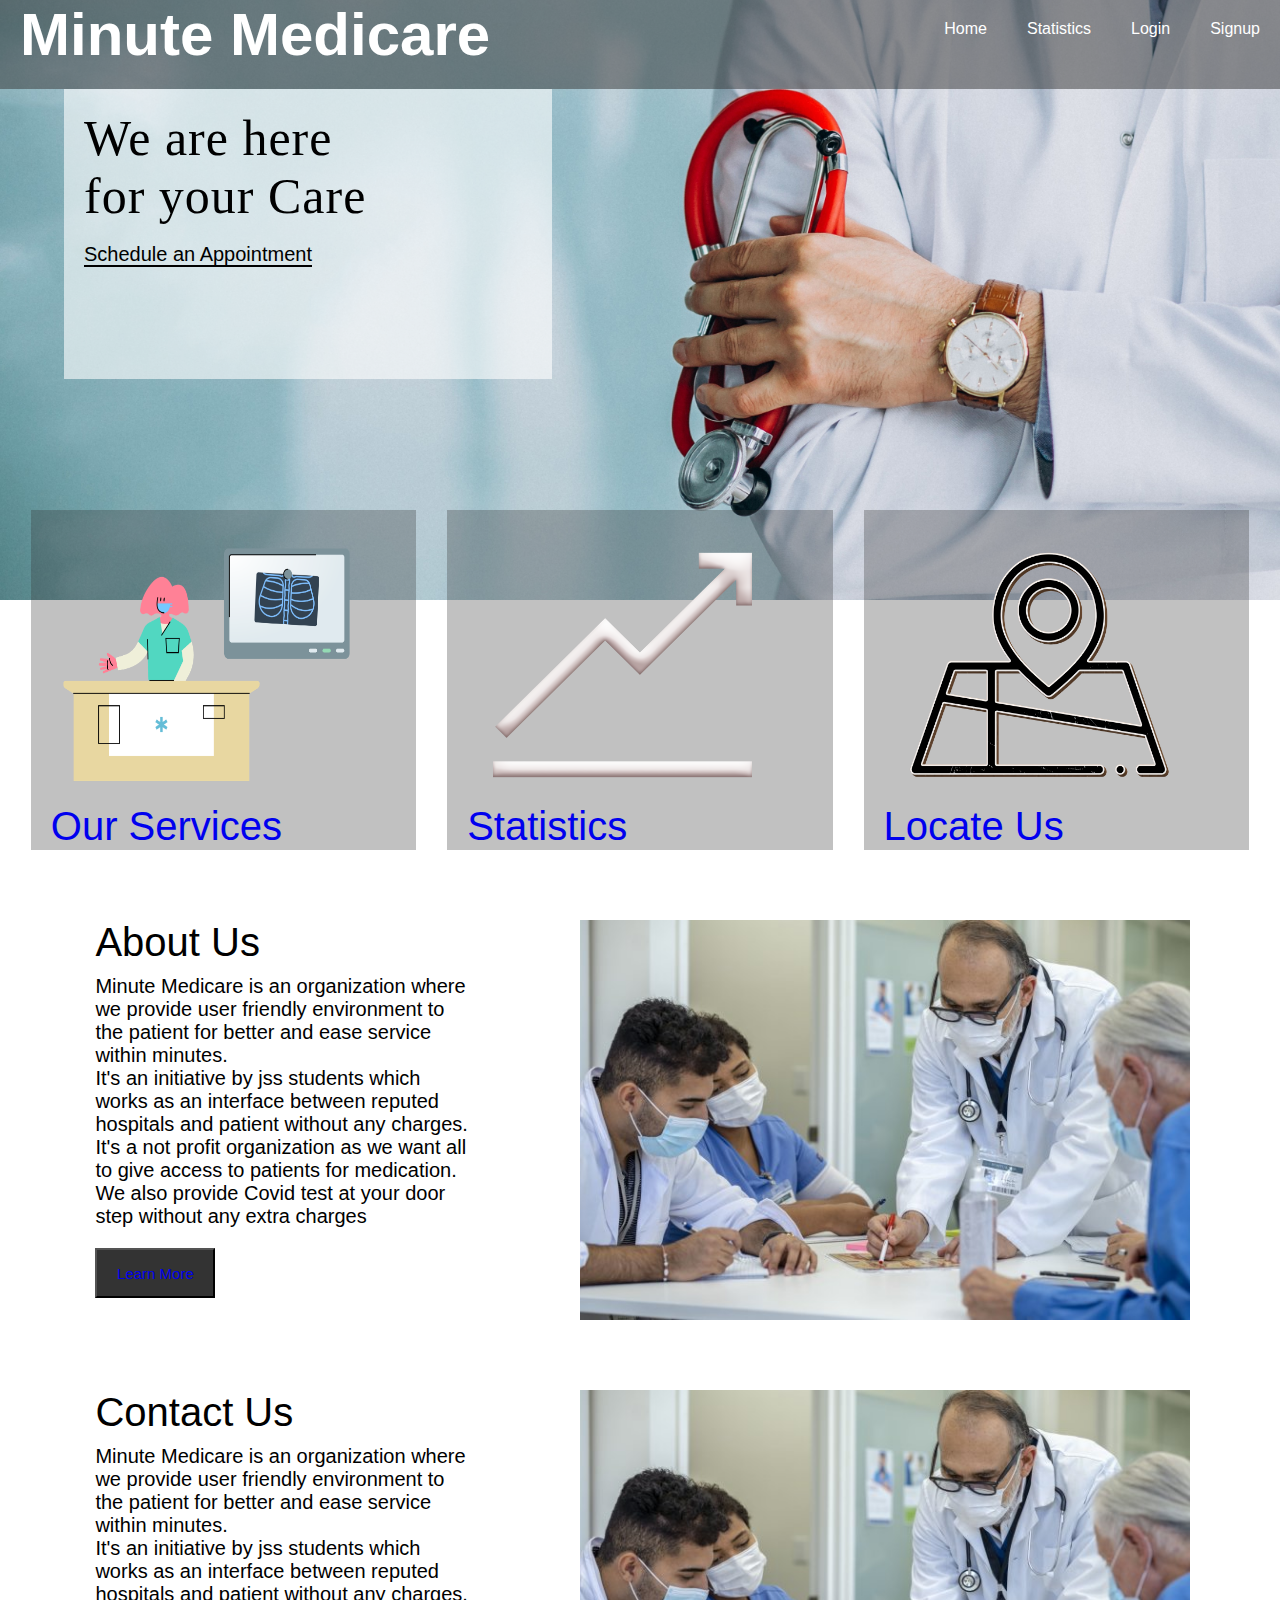
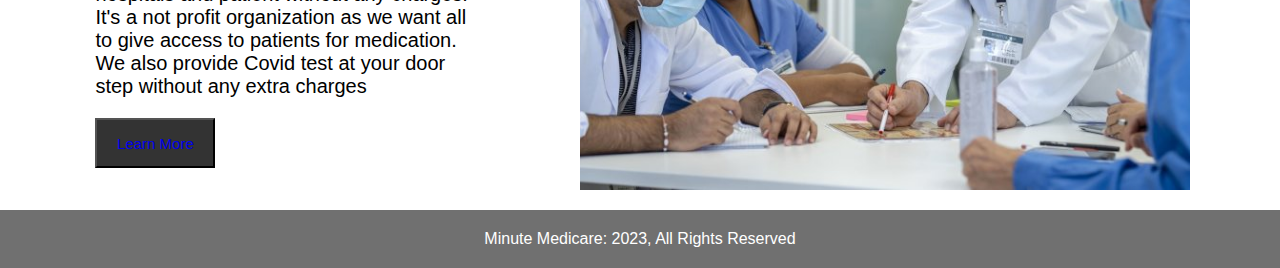
<file: index.html>
<!DOCTYPE html>
<html>
    <head>
        <title></title>
        <link rel="stylesheet" href="index.css"/>
    </head>
    <body>
        <div class="header_theme">
            <nav id="navbar">
                <div class="container">
                    <h1 class="logo"><a href="index.html">Minute Medicare</a></h1>
                    <ul>
                        <li><a class="current" href="index.html">Home</a></li>
                       
                        
                        <li><a href="statistics.html">Statistics</a></li>
                        
                        <li><a href="login.html">Login</a></li>
                        <li><a href="signup.html">Signup</a></li>
                    </ul>
                </div>
            </nav>
            <div class="header_element"><p class="header_element_title">We are here <br/>for your Care</p>
                <br/> <u class="header_element_app" >Schedule an Appointment </u>

            </div>
        </div>


        <!-- html for services -->

        <div class="info">
            <div class="info_ele">
                <img src="images/info/services.png" style="height: 90% ; width: 90%; margin: auto;position:center;"  />
                <p ><a href="services.html" class="random" target="_blank" style="text-decoration-color: none;">Our Services</a></p>
            </div>
            <div class="info_ele">
                <img src="images/info/stats.png" style="height: 90%; width: 90%; margin: auto;"  />
                <p style="font-size: 40px;text-align: left"><a href="statistics.html" class="random"  target="_blank" style="text-decoration-color: none;">Statistics</a></p>
            </div>
            <div class="info_ele">
                <img src="images/info/location.png" style="height: 90% ; width: 90%; margin: auto;"  />
                <p ><a href="location.html"class="random"  target="_blank" style="text-decoration-color: none;">Locate Us</a></p>
            </div>
            <!-- <div class="info_ele">
                <img src="images/info/application.png" style="height: 250px ; width: 90%; margin: auto;"  />
                <p>Our Services</p>
            </div> -->
        </div>

        <!-- html for info ends  -->

        <!-- html for about -->

        <div class="about">
            <div class="about_des">
                <h1 style="text-align:left; font-weight: normal;margin-bottom: 10px; font-size: 40px;">About Us</h1>
                <span style="font-size:20px">
                    Minute Medicare is an organization where we provide user friendly environment to the patient for better and ease service within minutes. <br/> 
                    It's an initiative by jss students which works as an interface between reputed hospitals and patient without any charges. <br/>
                    It's a not profit organization as we want all to give access to patients for medication.
                    <br/>
                    We also provide Covid test at your door step without any extra charges 
            </span>
            <br/>
            <button class="about_btn"><a href="#" target="_blank" style="text-decoration-color: rgba(51,51,51,1);">Learn More</a></button>
            </div>
            <div class="about_image"></div>
        </div>







        <!-- html for about ends -->


        <!-- html for contact us -->

        <div class="about">
            <div class="about_des">
                <h1 style="text-align:left; font-weight: normal;margin-bottom: 10px; font-size: 40px;">Contact Us</h1>
                <span style="font-size:20px">
                    Minute Medicare is an organization where we provide user friendly environment to the patient for better and ease service within minutes. <br/> 
                    It's an initiative by jss students which works as an interface between reputed hospitals and patient without any charges. <br/>
                    It's a not profit organization as we want all to give access to patients for medication.
                    <br/>
                    We also provide Covid test at your door step without any extra charges 
            </span>
            <br/>
            <button class="about_btn"><a href="contact.html" target="_blank" style="text-decoration-color: rgba(51,51,51,1);">Learn More</a></button>
            </div>
            <div class="about_image"></div>
        </div>

       

        <footer id="main-footer">
            <p>Minute Medicare: 2023, All Rights Reserved</p>
        </footer>

    </body>
</html>
</file>
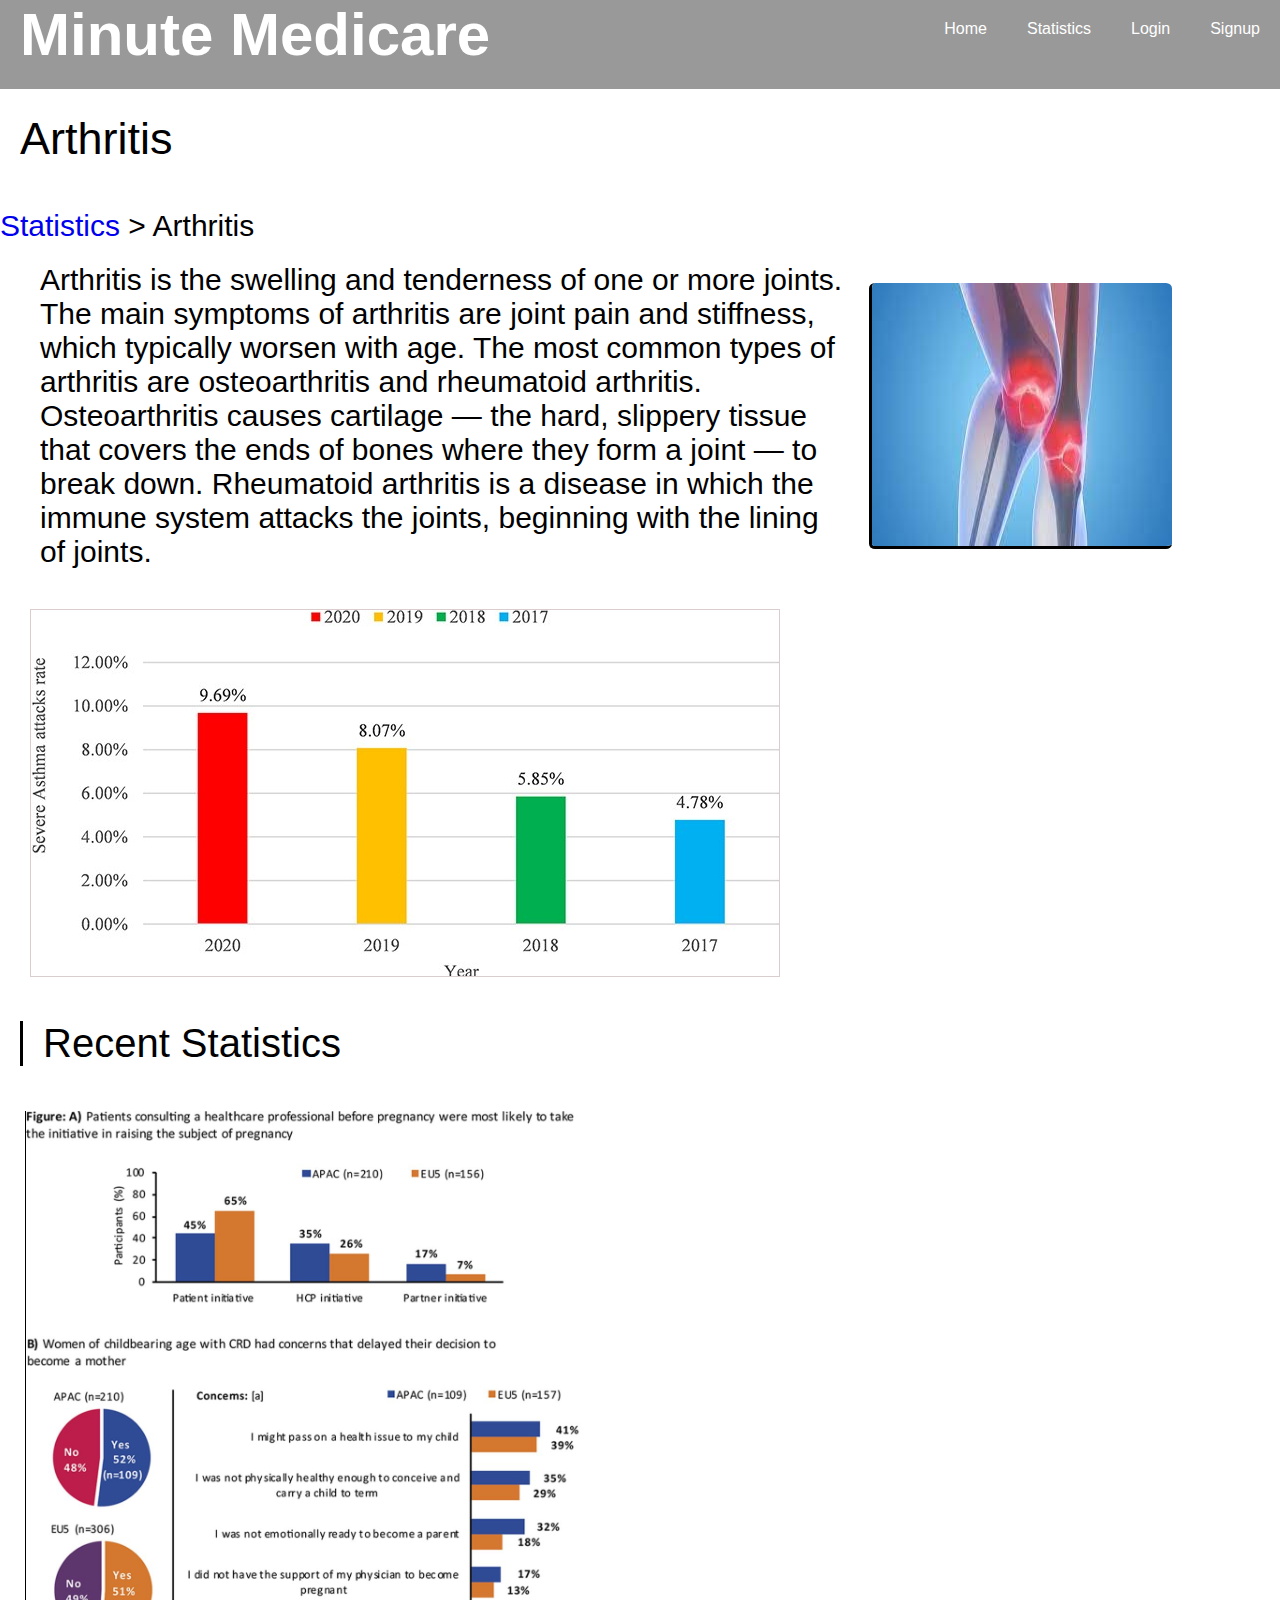
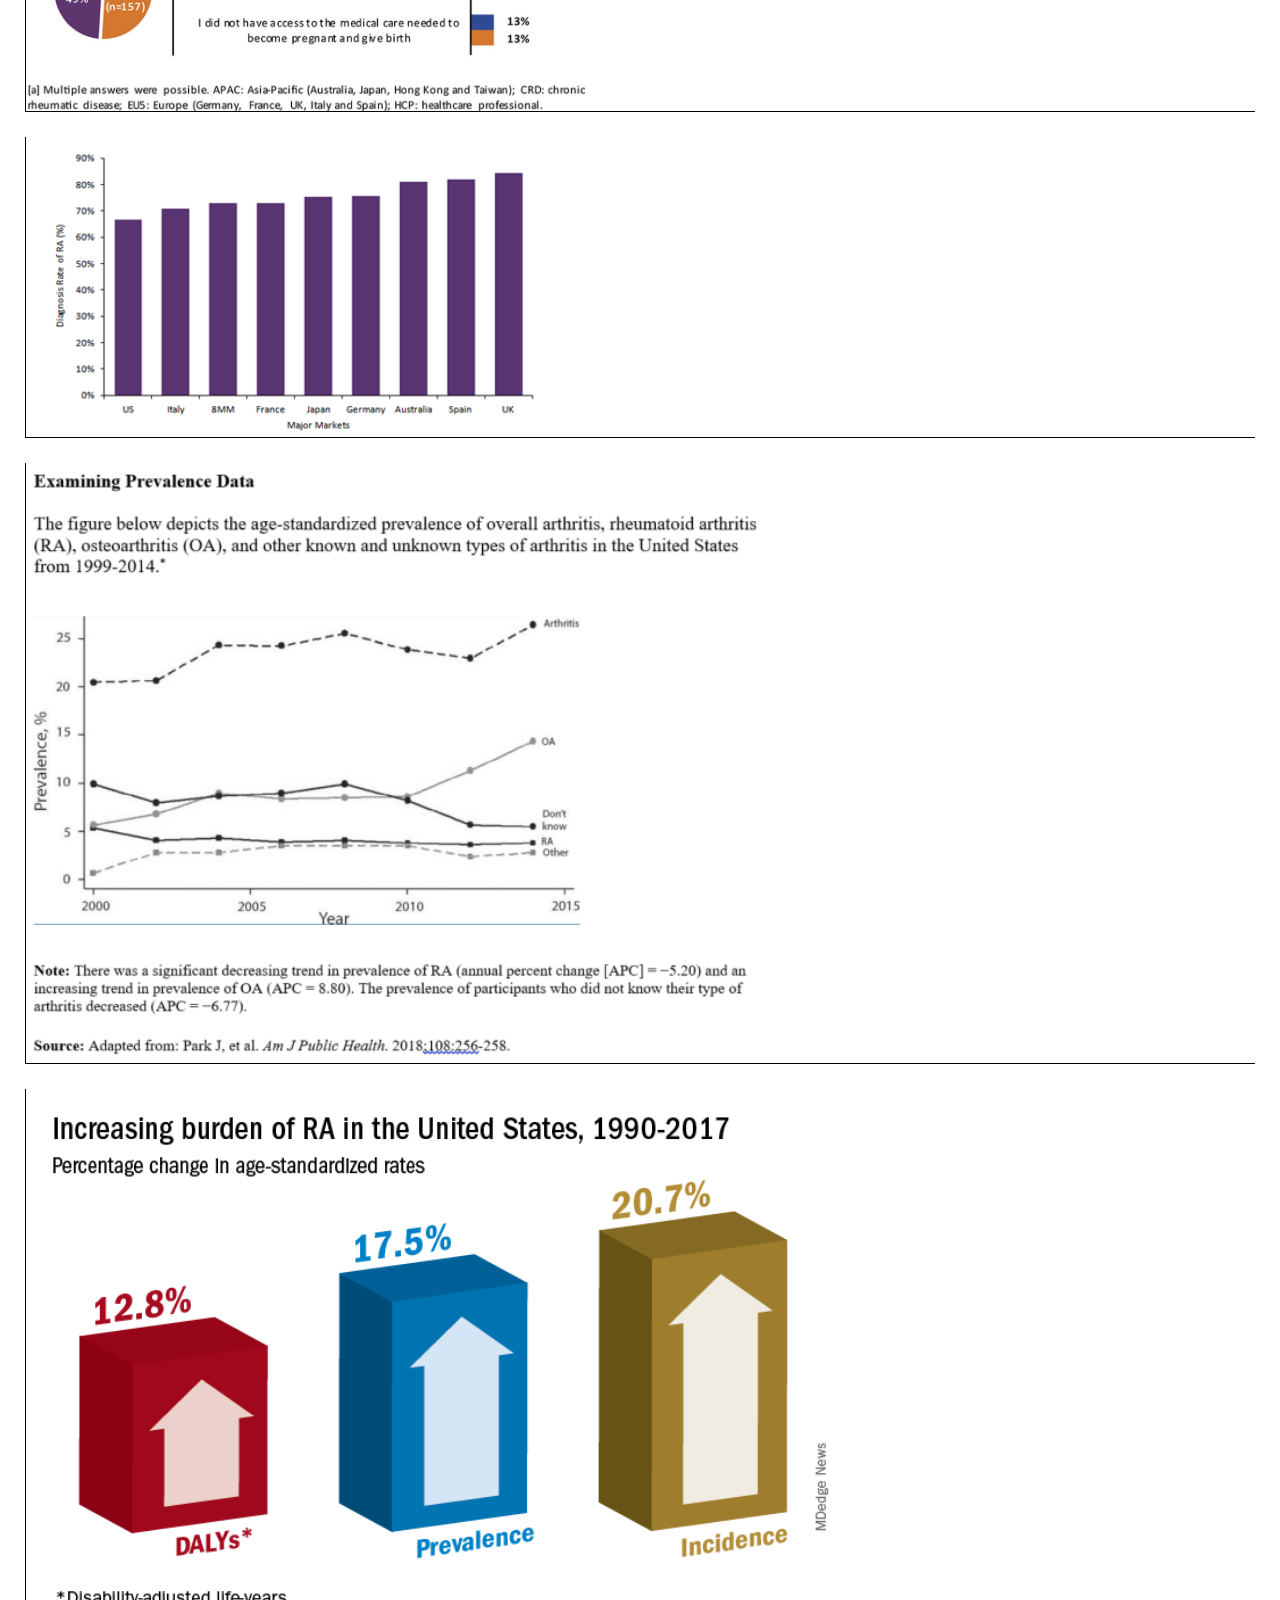
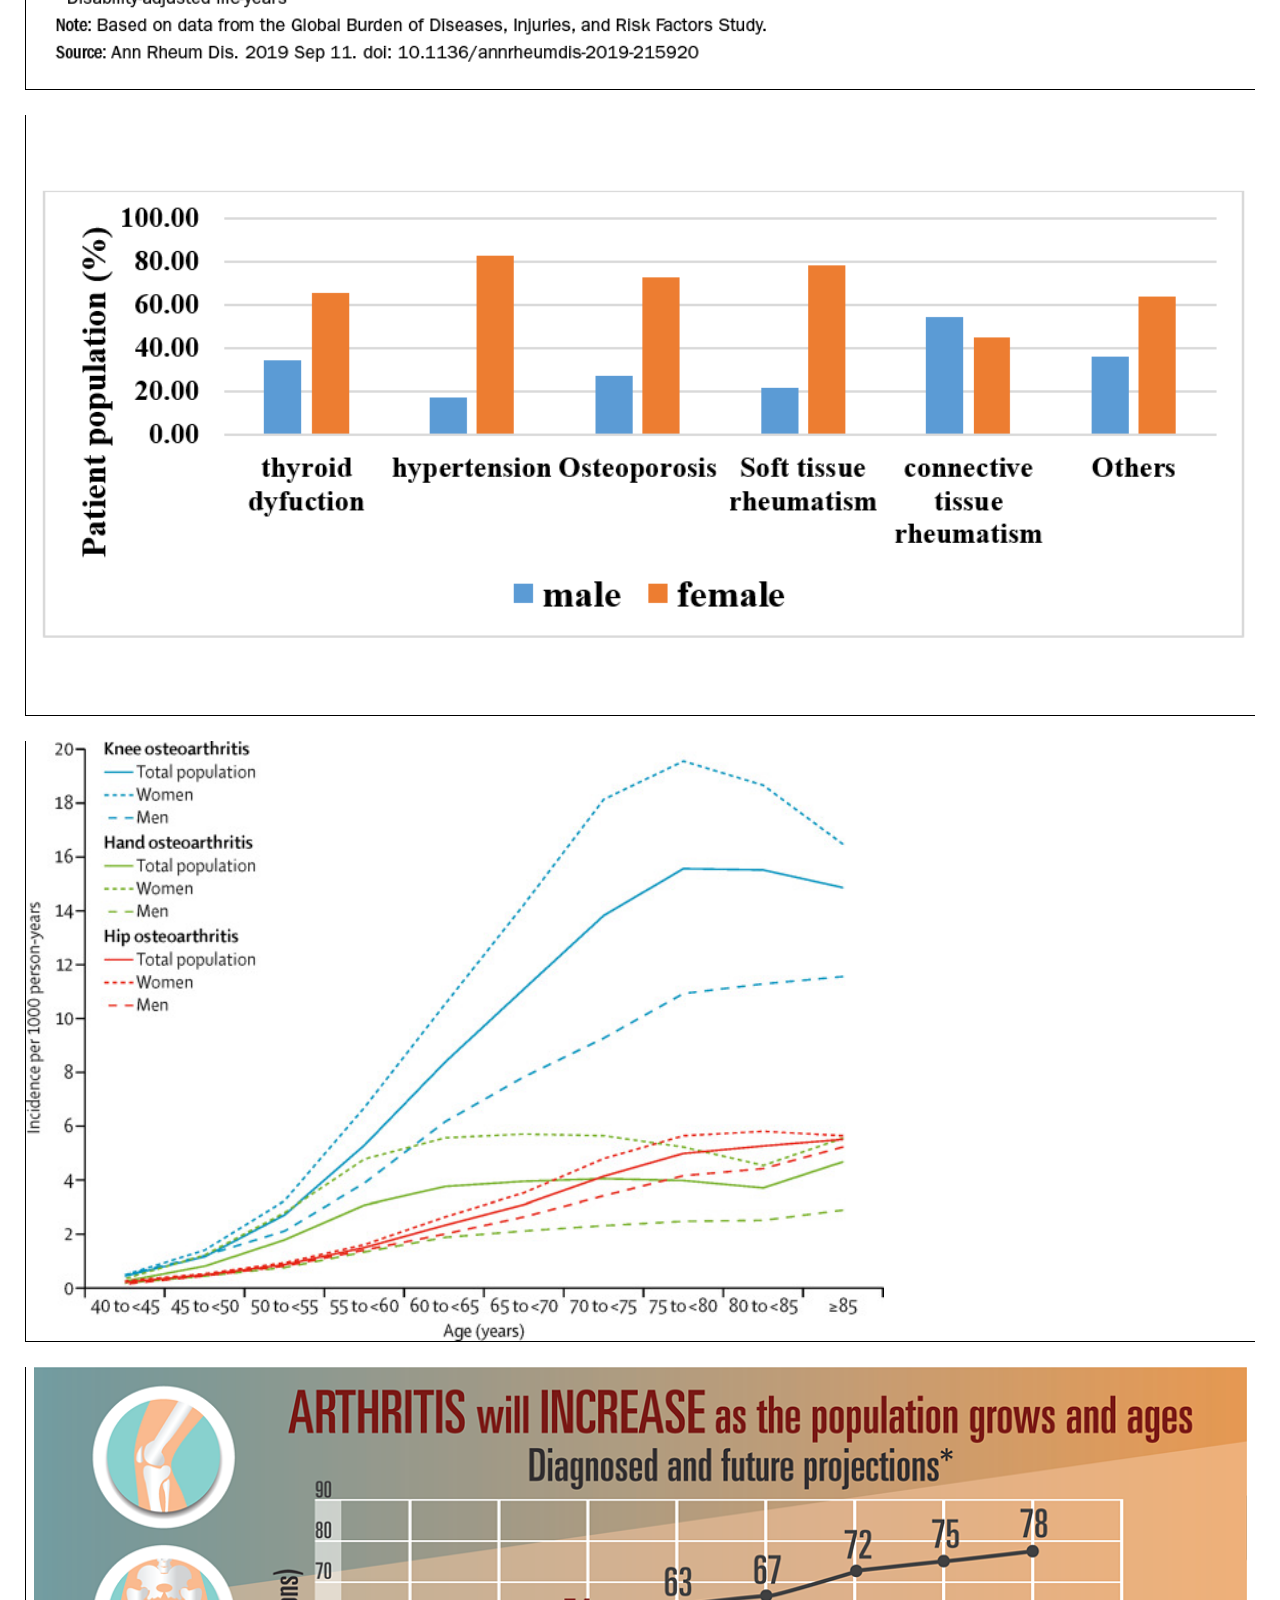
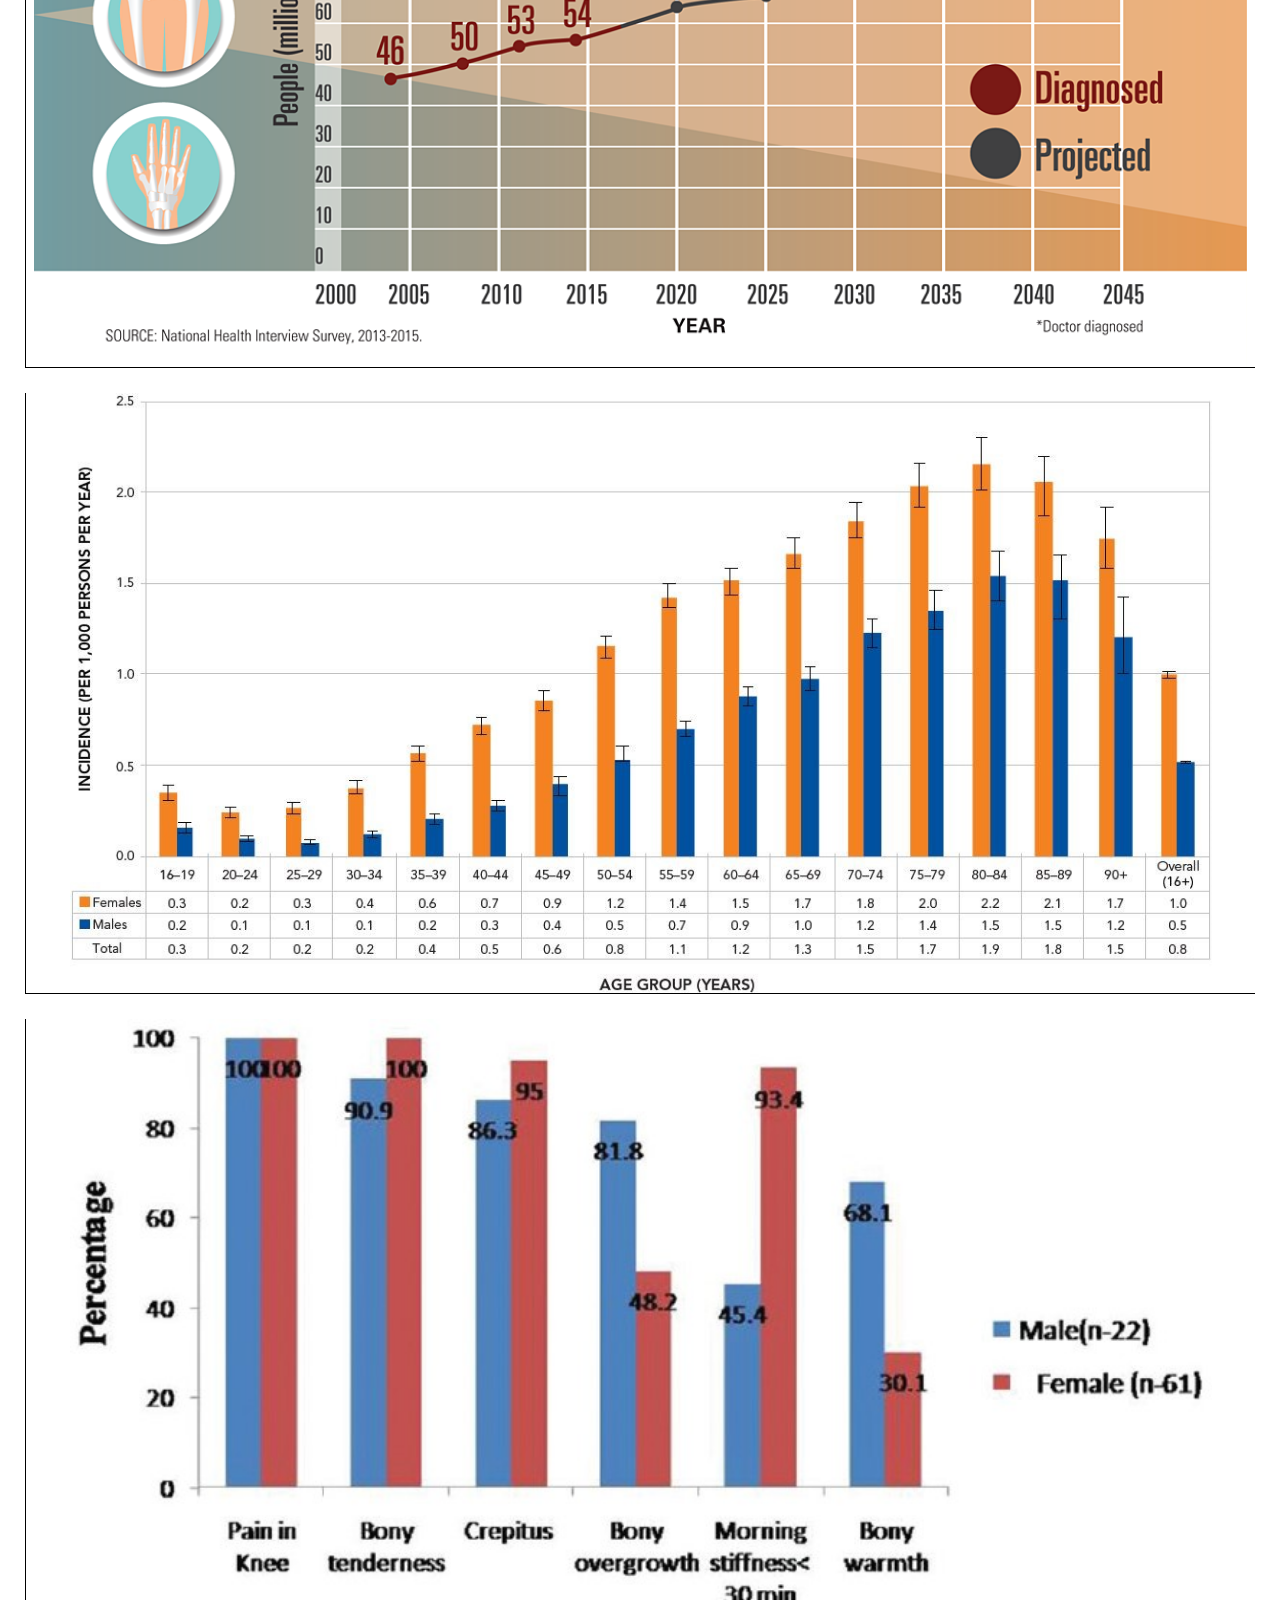
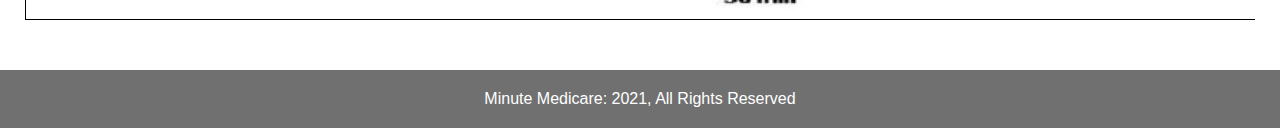
<file: Arthritis.html>
<!DOCTYPE html>
<html>
    <head>
        <title>Arthritis</title>
        <link rel="stylesheet" href="Arthritis.css"/>
        <link rel="stylesheet" href="header_footer.css"/>
    </head>
    <body>
        <!-- html for header -->
        <nav id="navbar">
            <div class="container">
                <h1 class="logo"><a href="index.html">Minute Medicare</a></h1>
                <ul>
                    <li><a class="current" href="index.html">Home</a></li>
                   
                   
                    <li><a href="statistics.html">Statistics</a></li>
                    
                    <li><a href="login.html">Login</a></li>
                    <li><a href="signup.html">Signup</a></li>
                </ul>
            </div>
        </nav>
        <!-- html for header ends -->
        <div class="Arthritis_heading">Arthritis</div>
        <div style=" font-size:30px;"><a href="statistics.html" target="_blank" style="text-decoration: none; text-decoration-color: black;">Statistics</a> > <a>Arthritis</a></div>
        <div class="Arthritis_about">Arthritis is the swelling and tenderness of one or more joints. The main symptoms of arthritis are joint pain and stiffness, which typically worsen with age. The most common types of arthritis are osteoarthritis and rheumatoid arthritis.    Osteoarthritis causes cartilage — the hard, slippery tissue that covers the ends of bones where they form a joint — to break down. Rheumatoid arthritis is a disease in which the immune system attacks the joints, beginning with the lining of joints.
        <img  src="images/Arthritis_1..jpg" style="border: 3px solid; border-radius:2%; border-top: 0px; border-right: 0px;margin: 20px; "/>
        </div>
        <div class="facts">
            <img class="Arthritis_Fast_facts" src="images/arthritis/nine.jpg" alt="loading" style="border:1px solid  ; border-color: rgb(218, 205, 205);">
        </div>
        <div class="recent_stats">
        <h1 style="font-weight: normal; color: black; font-size:40px; border-left: 3px solid; margin-bottom:20px; padding-left:20px;">Recent Statistics</h1>
        </div>
        <div class="stats six"></div> 
        
        <div class="stats two"></div>
        <div class="stats ten"></div>
        
        <div class="stats three"></div>
        <div class="stats four"></div>
        <div class="stats five"></div>
        <div class="stats one"></div>
        <div class="stats seven"></div>
        <div class="stats eight"></div>
        
        <footer id="main-footer">
            <p>Minute Medicare: 2021, All Rights Reserved</p>
        </footer>
    </body>

</html>
</file>
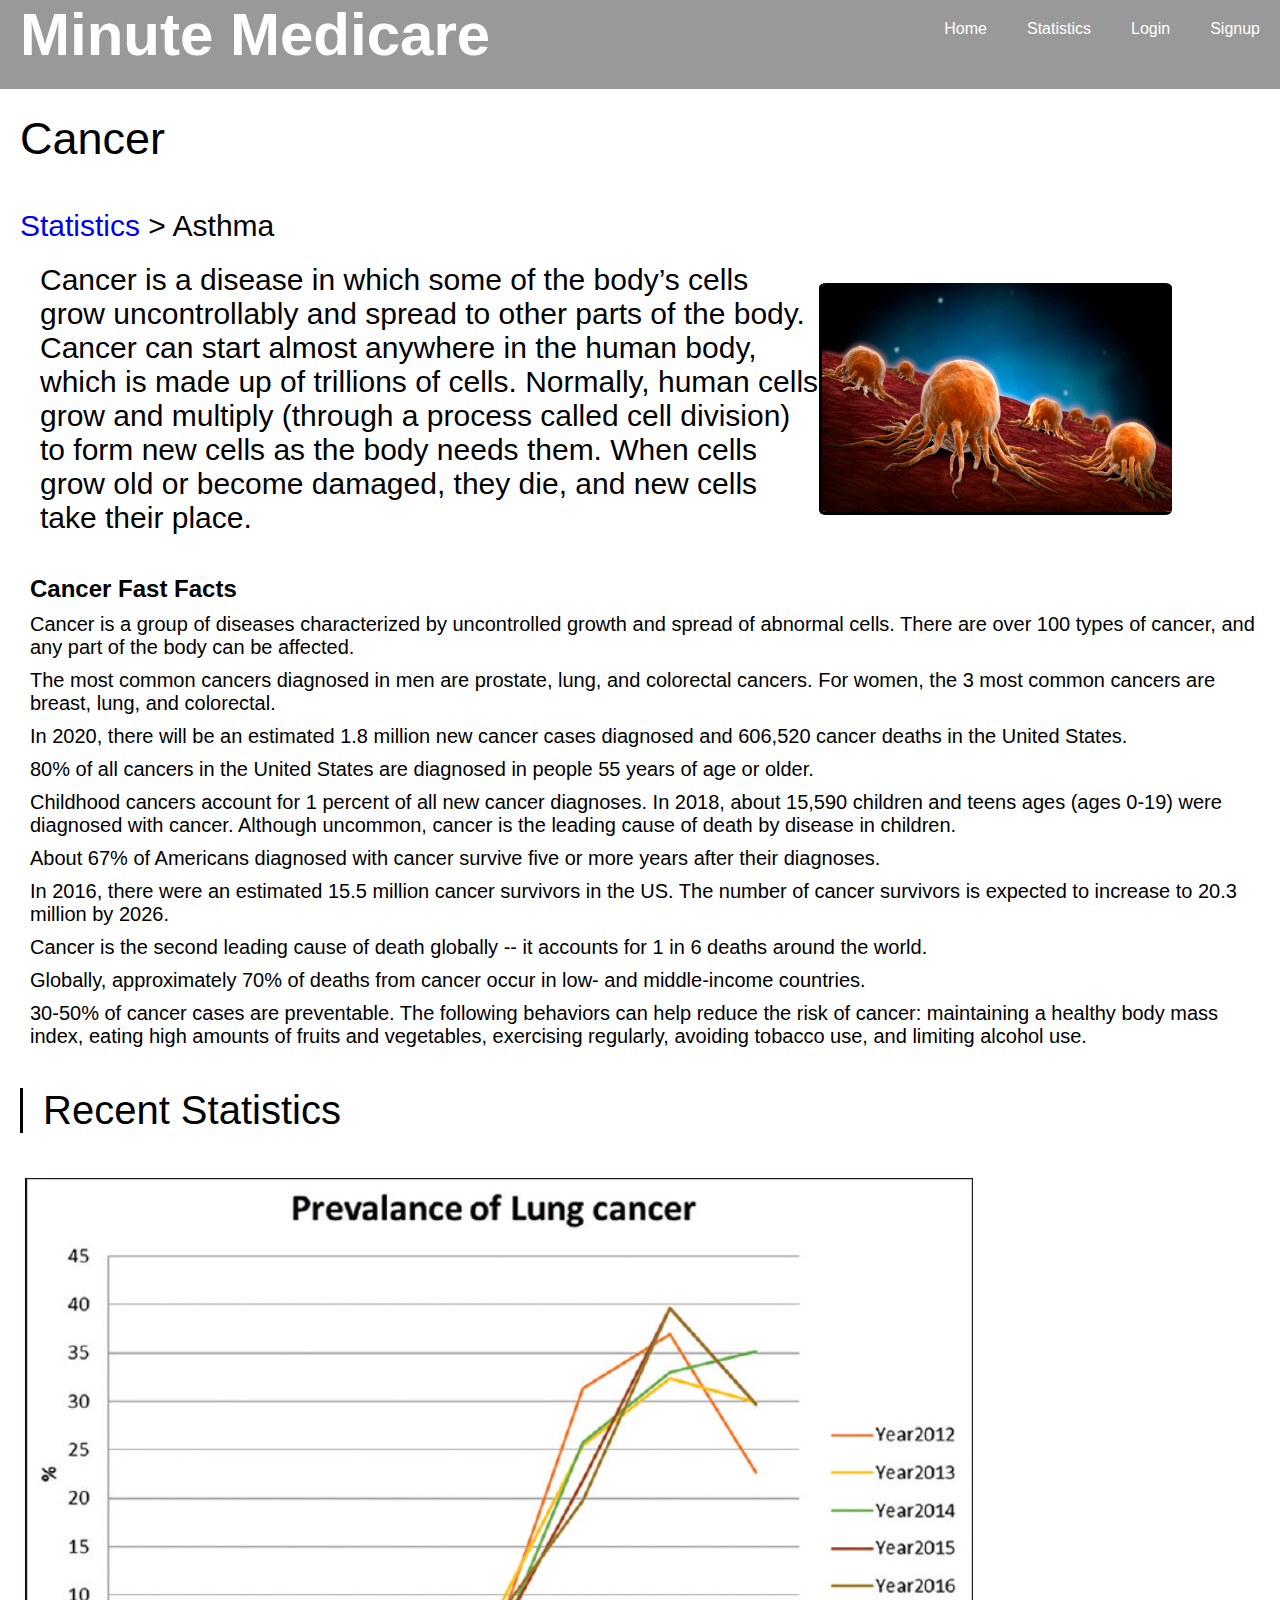
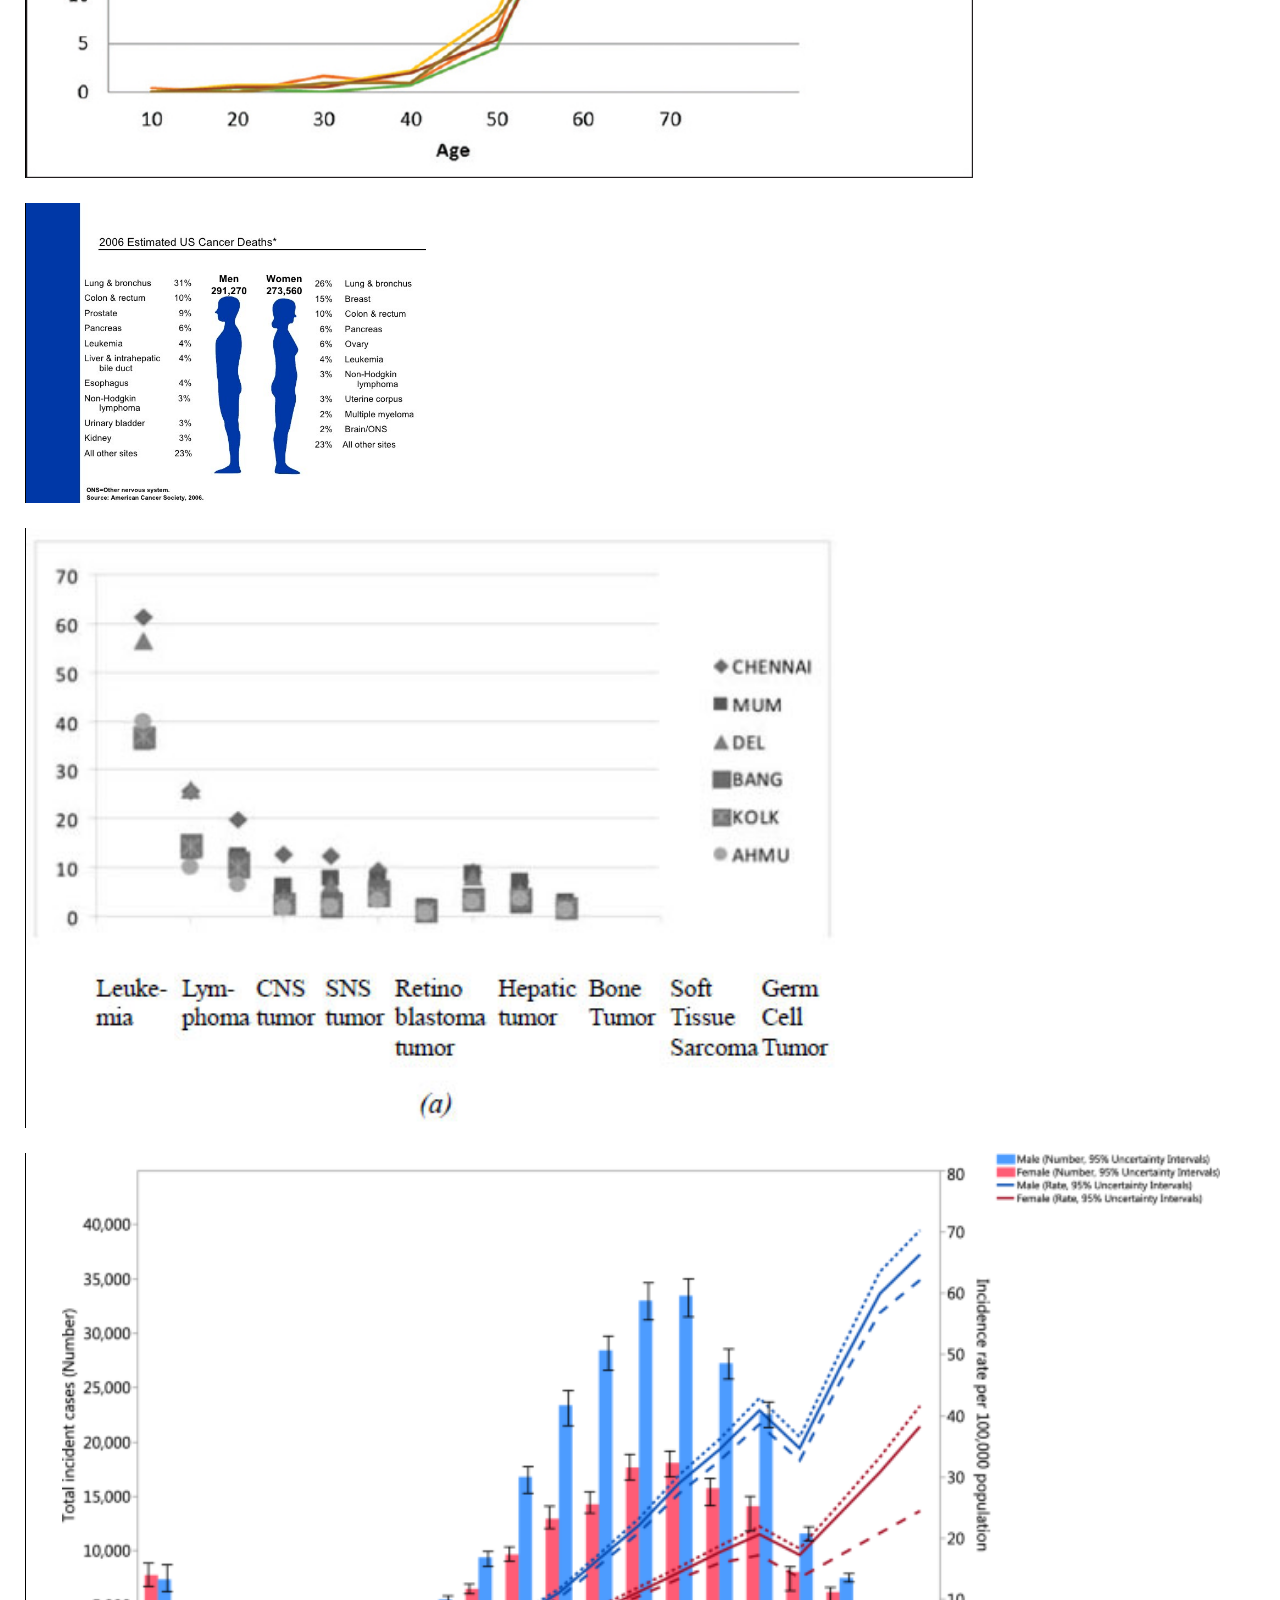
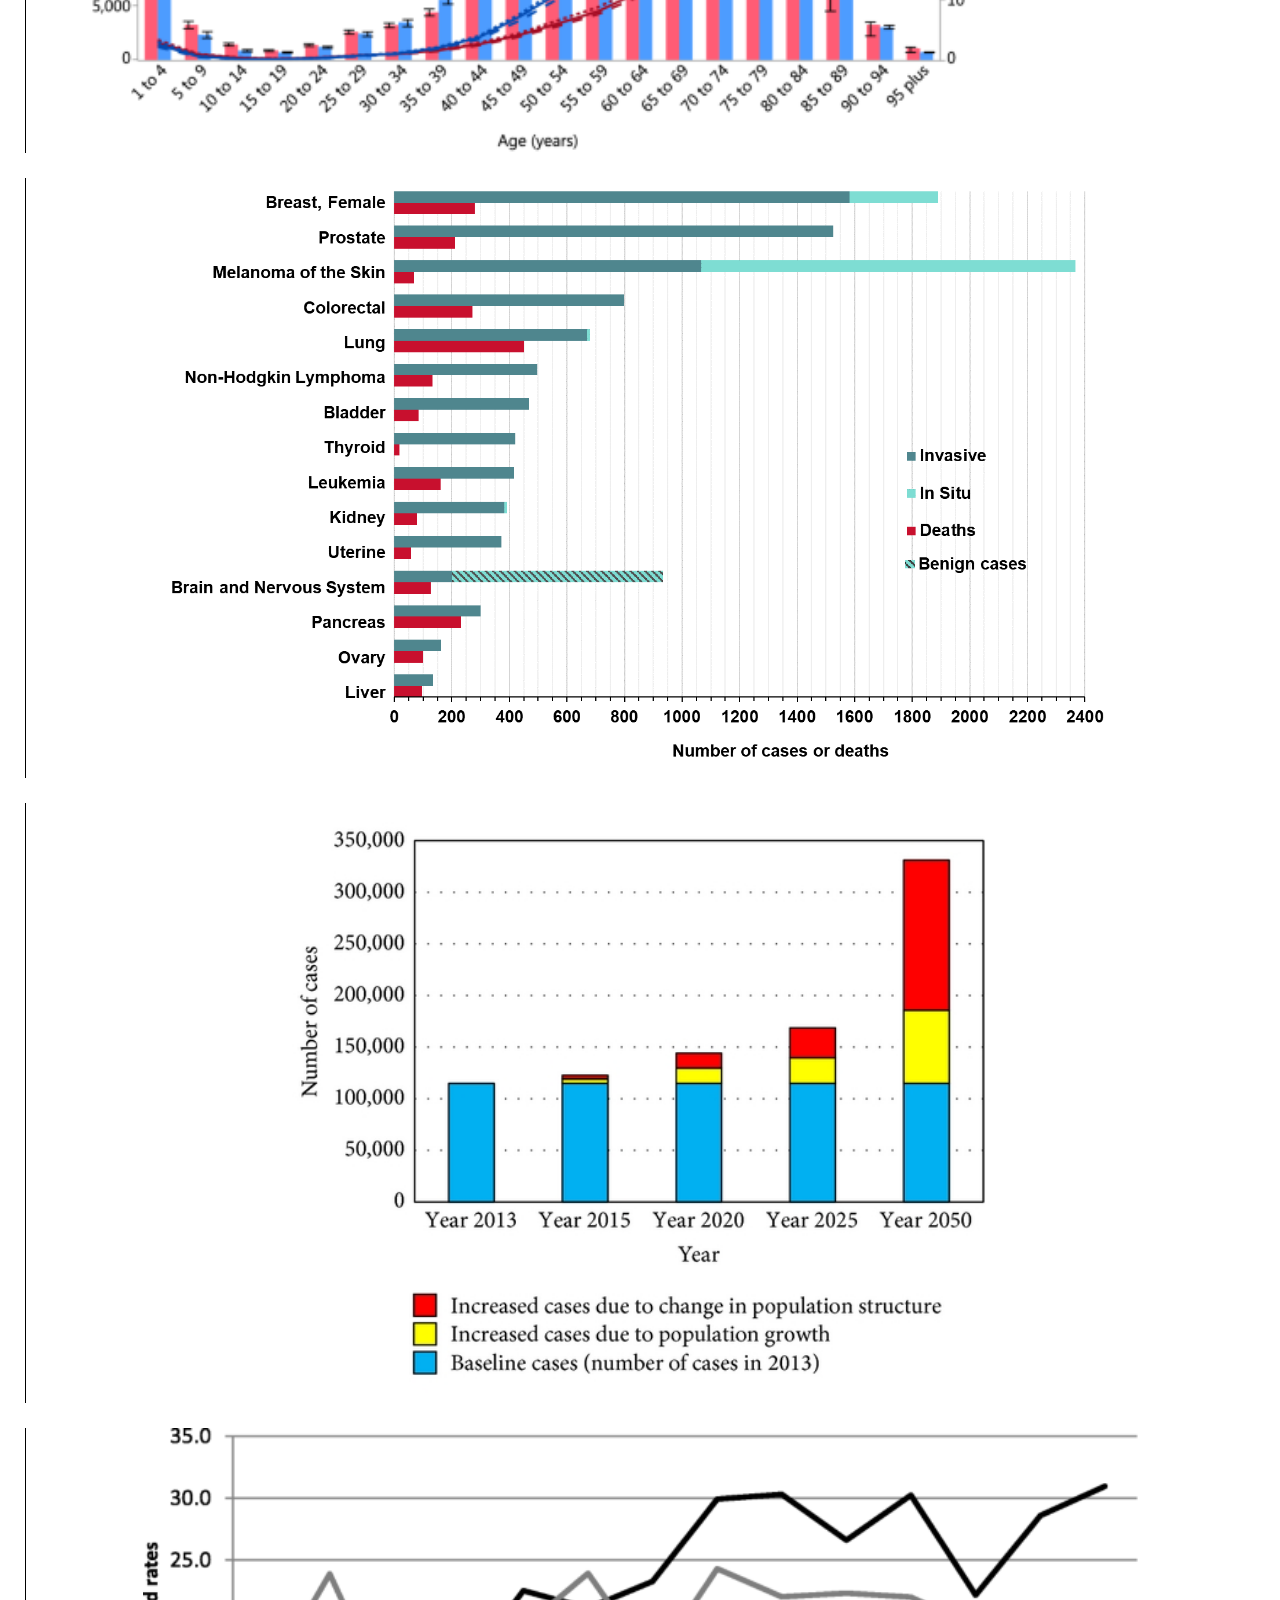
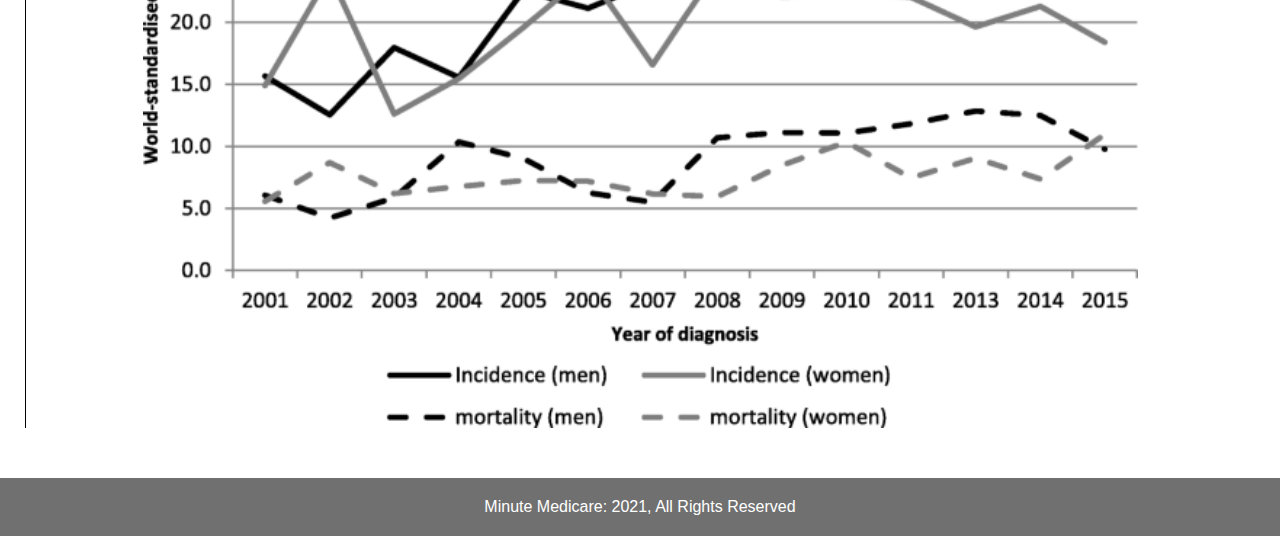
<file: cancer.html>
<!DOCTYPE html>
<html>
    <head>
        <title>Cancer</title>
        <link rel="stylesheet" href="cancer.css"/>
        <link rel="stylesheet" href="header_footer.css"/>
        <link rel="icon" href="./images/cancer_TEMPLATE.png"/>
    </head>
    <body>
        <!-- html for header -->
        <nav id="navbar">
            <div class="container">
                <h1 class="logo"><a href="index.html">Minute Medicare</a></h1>
                <ul>
                    <li><a class="current" href="index.html">Home</a></li>
                    
                    
                    <li><a href="statistics.html">Statistics</a></li>
                    
                    <li><a href="login.html">Login</a></li>
                    <li><a href="signup.html">Signup</a></li>
                </ul>
            </div>
        </nav>
        <!-- html for header ends -->
        <div class="Arthritis_heading">Cancer</div>
        <div style=" font-size:30px;"><a href="statistics.html" target="_blank" style="text-decoration: none; text-decoration-color: black; margin-left:20px">Statistics</a> > <a>Asthma</a></div>
        <div class="Arthritis_about">Cancer is a disease in which some of the body’s cells grow uncontrollably and spread to other parts of the body. 

            Cancer can start almost anywhere in the human body, which is made up of trillions of cells. Normally, human cells grow and multiply (through a process called cell division) to form new cells as the body needs them. When cells grow old or become damaged, they die, and new cells take their place.
            <img  src="images/cancer/cancer.jpg" style="border: 3px solid; border-radius:2%; border-top: 0px; border-right: 0px;margin:20px;margin-left: 0px; width: 350px;"/>
        </div>
        <div class="facts">
            <h2 style="font-weight:bold; margin-bottom: 10px;">Cancer Fast Facts</h2>
            <ol style="list-style-type:solid;font-size:20px">
                <li class="list_item">Cancer is a group of diseases characterized by uncontrolled growth and spread of abnormal cells. There are over 100 types of cancer, and any part of the body can be affected.</li>
                <li class="list_item">The most common cancers diagnosed in men are prostate, lung, and colorectal cancers. For women, the 3 most common cancers are breast, lung, and colorectal.</li>
                <li class="list_item">In 2020, there will be an estimated 1.8 million new cancer cases diagnosed and 606,520 cancer deaths in the United States.</li>
                <li class="list_item">80% of all cancers in the United States are diagnosed in people 55 years of age or older.</li>
                <li class="list_item">Childhood cancers account for 1 percent of all new cancer diagnoses. In 2018, about 15,590 children and teens ages (ages 0-19) were diagnosed with cancer. Although uncommon, cancer is the leading cause of death by disease in children.</li>
                <li class="list_item">About 67% of Americans diagnosed with cancer survive five or more years after their diagnoses.</li>
                <li class="list_item">In 2016, there were an estimated 15.5 million cancer survivors in the US. The number of cancer survivors is expected to increase to 20.3 million by 2026.</li>
                <li class="list_item">Cancer is the second leading cause of death globally -- it accounts for 1 in 6 deaths around the world.</li>
                <li class="list_item">Globally, approximately 70% of deaths from cancer occur in low- and middle-income countries.</li>
                <li class="list_item">30-50% of cancer cases are preventable. The following behaviors can help reduce the risk of cancer: maintaining a healthy body mass index, eating high amounts of fruits and vegetables, exercising regularly, avoiding tobacco use, and limiting alcohol use.</li>

            </ol>
            <!-- <img class="Arthritis_Fast_facts" src="images/asthma/asthma.jpg" alt="loading" style="border:1px solid  ; border-color: rgb(218, 205, 205);"> -->
        </div>
        <div class="recent_stats">
        <h1 style="font-weight: normal; color: black; font-size:40px; border-left: 3px solid; margin-bottom:20px; padding-left:20px;">Recent Statistics</h1>
        </div>
        <div class="stats six"></div> 
        
        <div class="stats two"></div>
        <div class="stats ten"></div>
        
        <!-- <div class="stats three"></div> -->
        <div class="stats four"></div>
        <!-- <div class="stats five"></div> -->
        <div class="stats one"></div>
        <div class="stats seven"></div>
        <div class="stats eight"></div>

        <footer id="main-footer">
            <p>Minute Medicare: 2021, All Rights Reserved</p>
        </footer>
     
    </body>

</html>
</file>
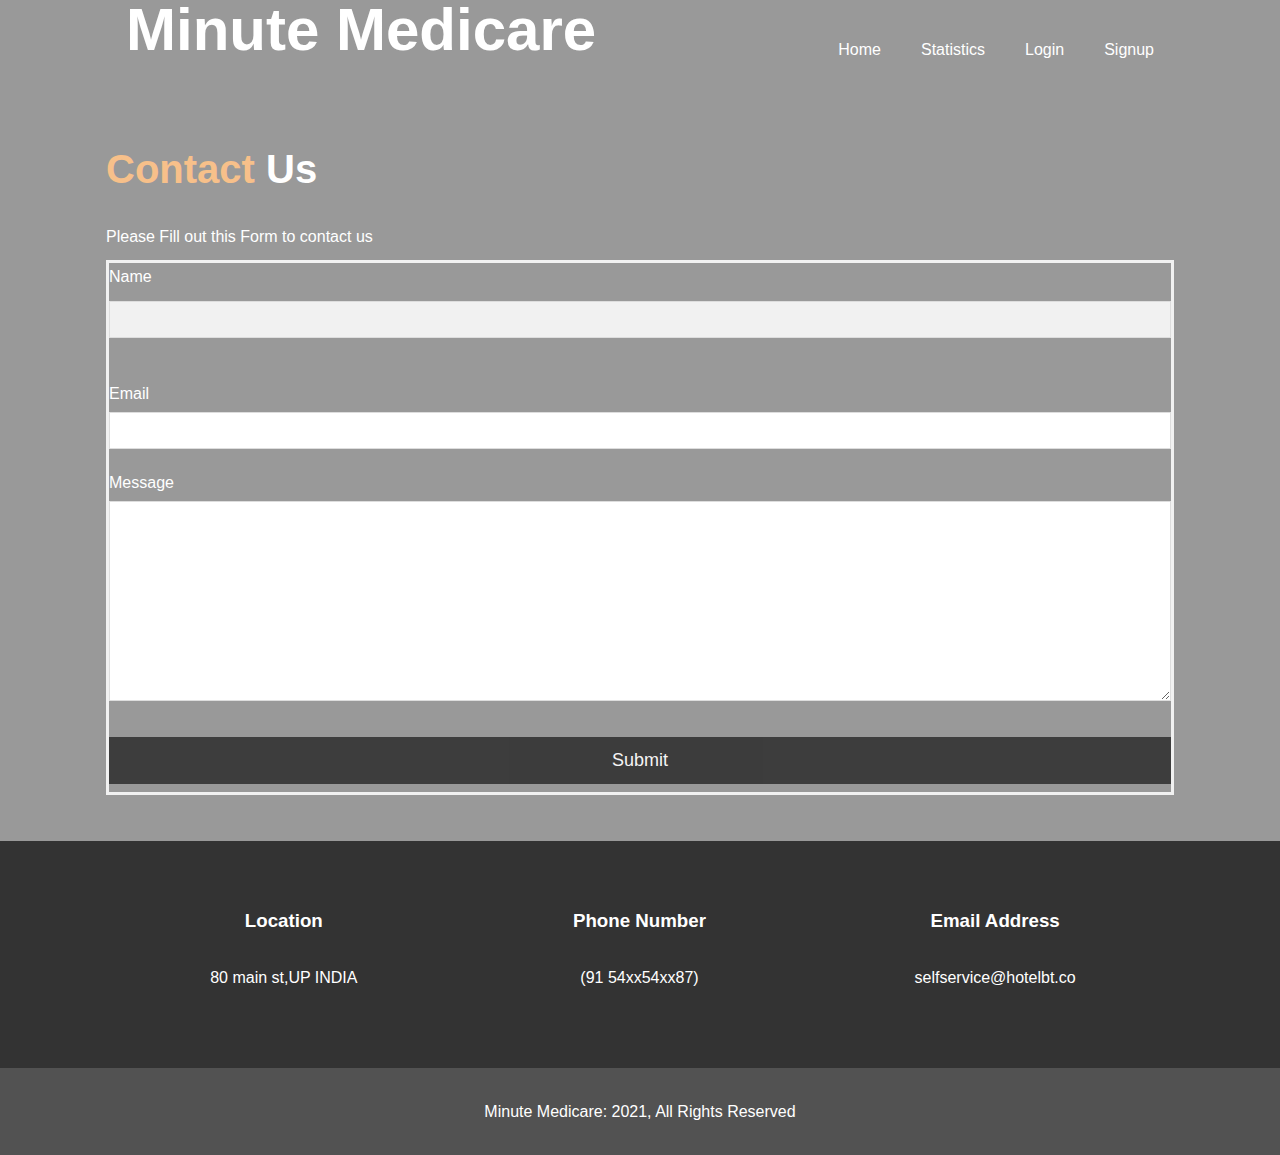
<file: contact.html>
<!DOCTYPE html>
<html lang="en">
<head>
    <meta charset="UTF-8">
    <meta http-equiv="X-UA-Compatible" content="IE=edge">
    <meta name="viewport" content="width=device-width, initial-scale=1.0">

    <link rel="stylesheet" href="css/style.css">

    <title>Document</title>
</head>
<body>
    <nav id="navbar">
        <div class="container">
            <h1 class="logo"><a href="index.html">Minute Medicare</a></h1>
            <ul>
                <li><a class="current" href="index.html">Home</a></li>
                
                
                <li><a href="statistics.html">Statistics</a></li>
                
                <li><a href="login.html">Login</a></li>
                <li><a href="signup.html">Signup</a></li>
            </ul>
        </div>





    <section id="contact-form" class="py-3">
        <div class="container">
            <h1 class="l-heading"><span class="text-primary">Contact</span> Us</h1>
            <p>Please Fill out this Form to contact us</p>
            <form action="process.php">
                <div class="form-group">
                    <label for="name">Name</label>
                    <input type="text" name="name" id="name">
                </div>
                <div class="form-group">
                    <label for="email">Email</label>
                    <input type="email" name="email" id="email">
                </div>
                <div class="form-group">
                    <label for="message">Message</label>
                    <textarea name="message" id="message"></textarea>
                </div>
                <button type="submit" class="btn">Submit</button>
            </form>
        </div>
    </section>

    <section id="contact-info" class="bg-dark">
         <div class="container">
            <div class="box">
                <i class="fas fa-hotel fa-3x"></i>
                <h3>Location</h3>
                <p>80 main st,UP INDIA</p>
            </div>
            <div class="box">
                <i class="fas fa-phone fa-3x"></i>
                <h3>Phone Number</h3>
                <p>(91 54xx54xx87)</p>
            </div>
            <div class="box">
                <i class="fas fa-envelope fa-3x"></i>
                <h3>Email Address</h3>
                <p>selfservice@hotelbt.co</p>
            </div> 
         </div>
    </section>

    <footer id="main-footer">
        <p>Minute Medicare: 2021, All Rights Reserved</p>
    </footer>

</body>
</html>
</file>
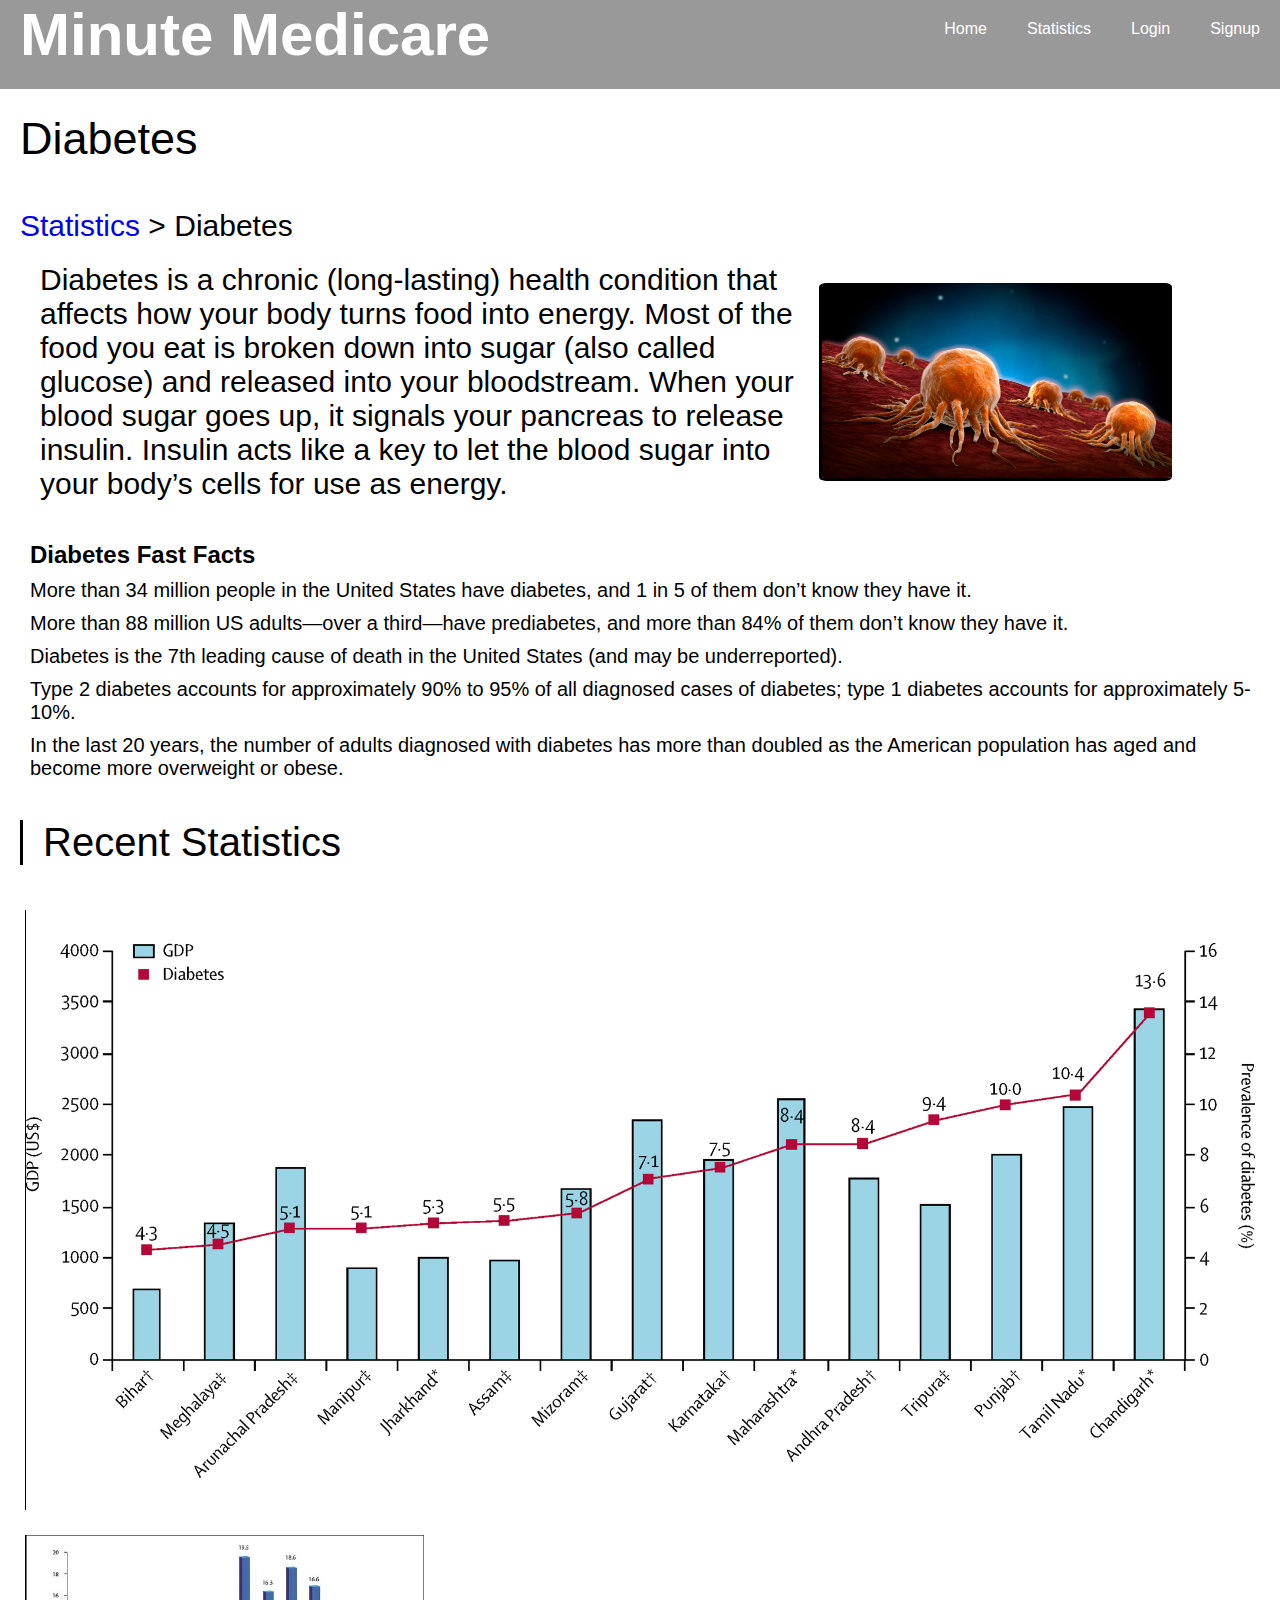
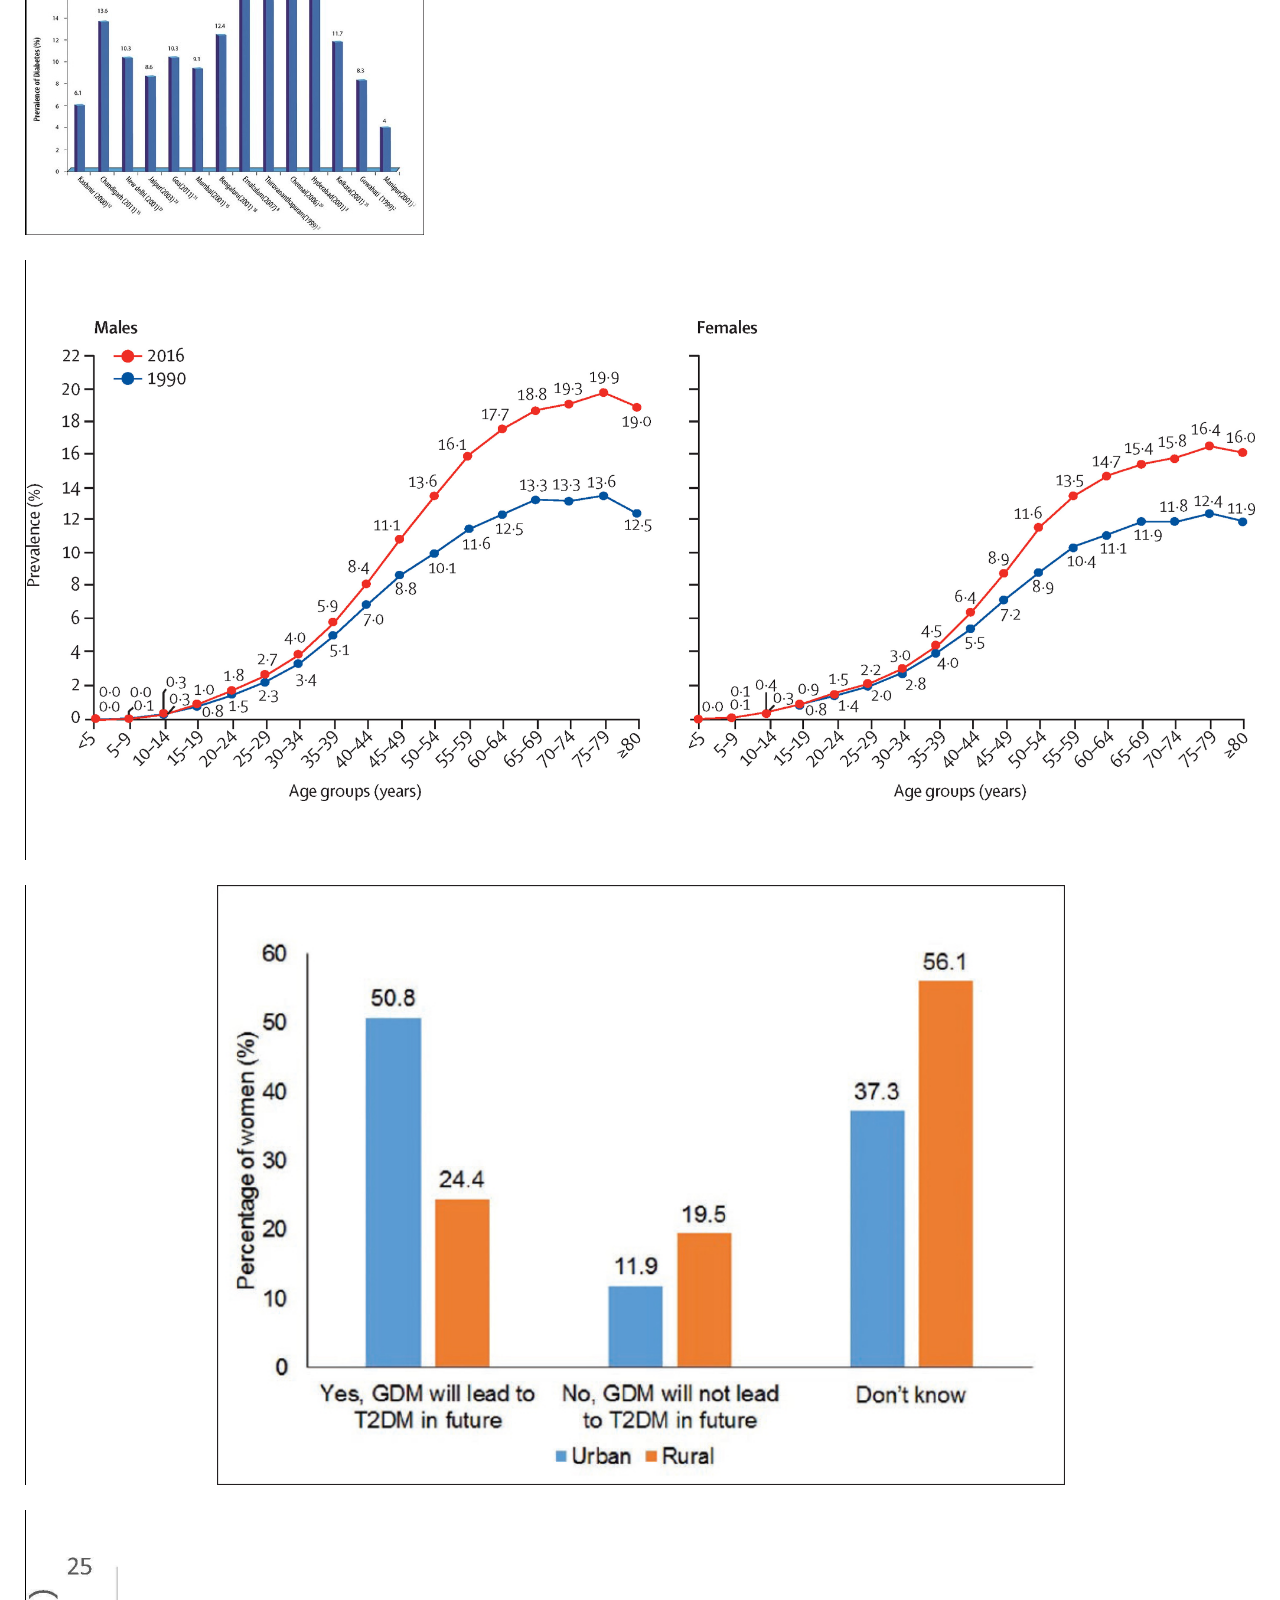
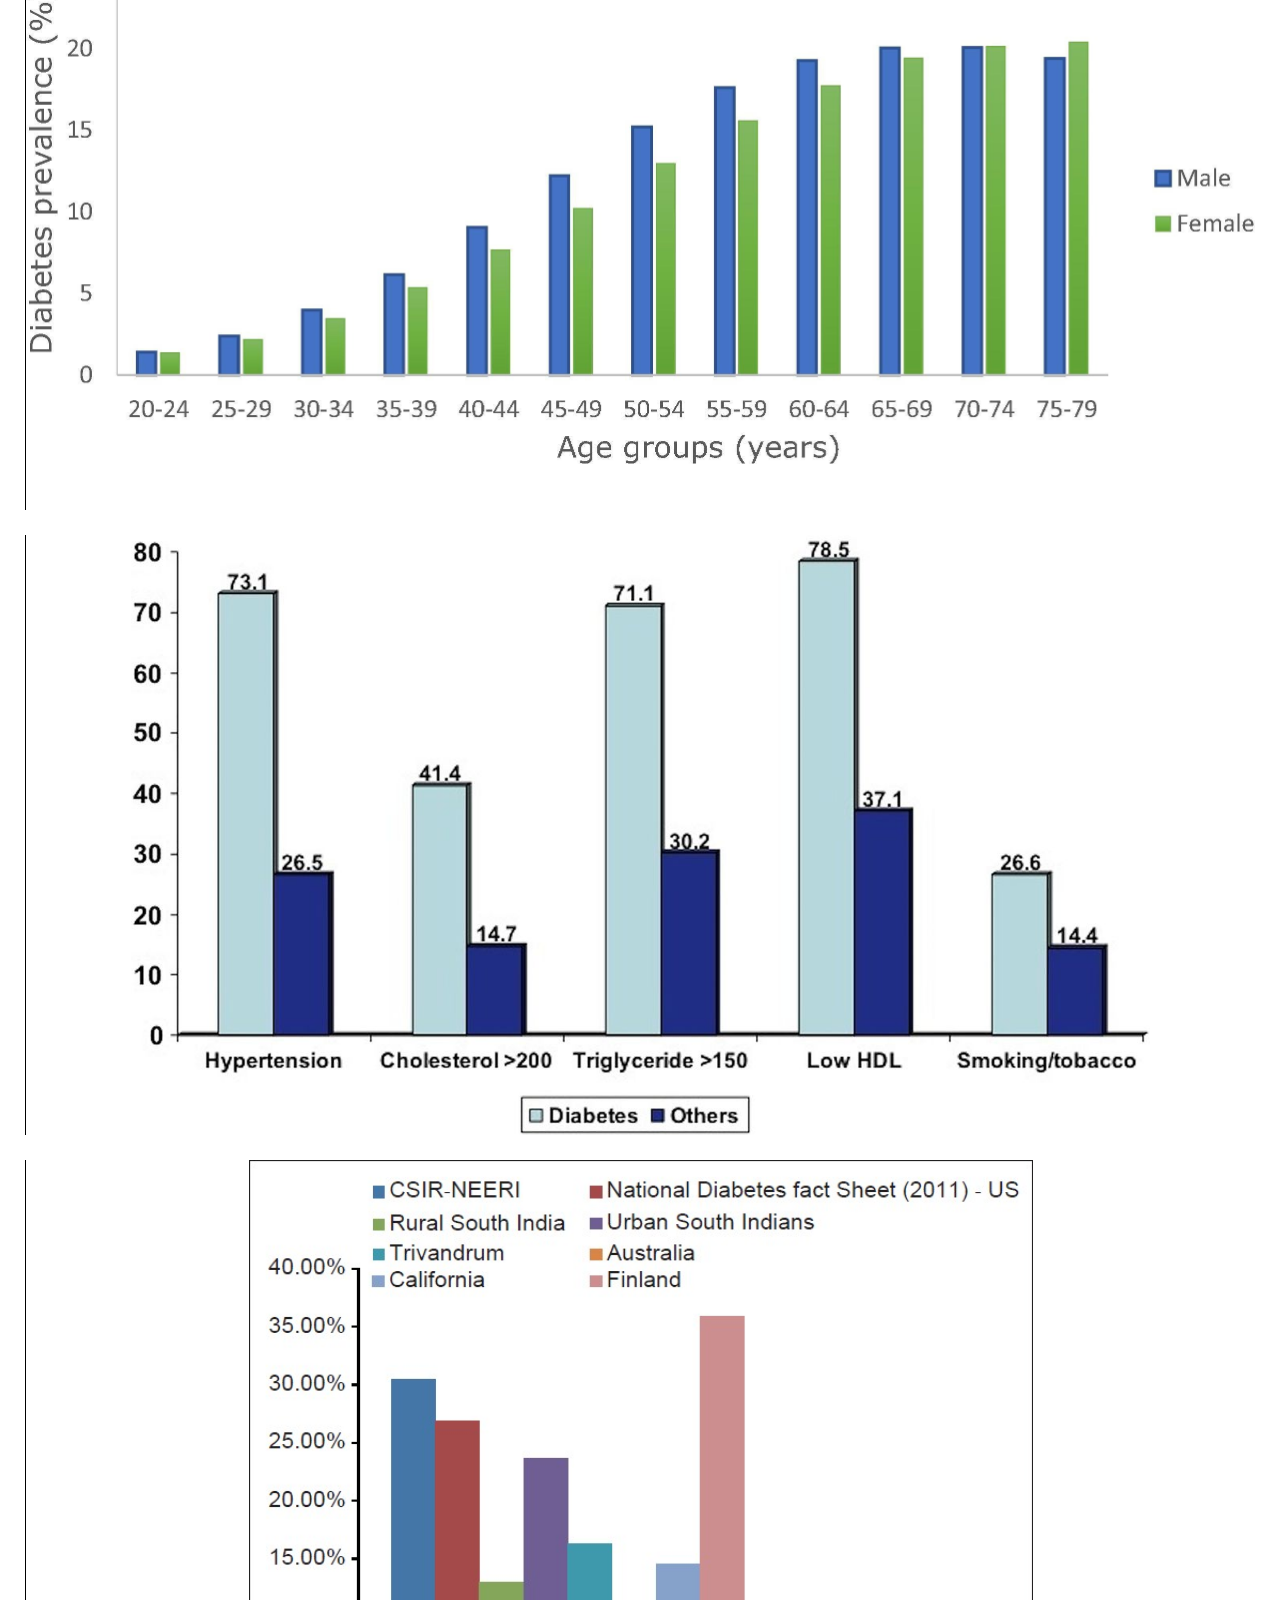
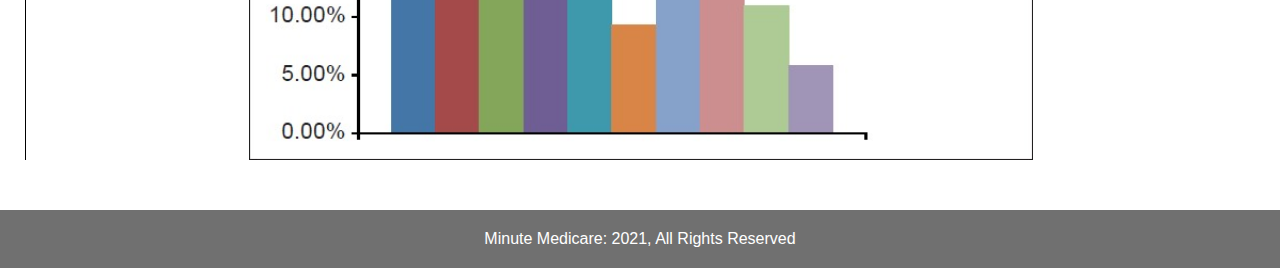
<file: diabetes.html>
<!DOCTYPE html>
<html>
    <head>
        <title>Diabetes</title>
        <link rel="stylesheet" href="diabetes.css"/>
        <link rel="stylesheet" href="header_footer.css"/>
    </head>
    <body>
        <!-- html for header -->
        <nav id="navbar">
            <div class="container">
                <h1 class="logo"><a href="index.html">Minute Medicare</a></h1>
                <ul>
                    <li><a class="current" href="index.html">Home</a></li>
                   
                    <li><a href="statistics.html">Statistics</a></li>
                    <li><a href="login.html">Login</a></li>
                    <li><a href="signup.html">Signup</a></li>
                    
                </ul>
            </div>
        </nav>
        <!-- html for header ends -->
        <div class="Arthritis_heading">Diabetes</div>
        <div style=" font-size:30px;"><a href="statistics.html" target="_blank" style="text-decoration: none; text-decoration-color: black; margin-left:20px">Statistics</a> > <a>Diabetes</a></div>
        <div class="Arthritis_about">Diabetes is a chronic (long-lasting) health condition that affects how your body turns food into energy.

            Most of the food you eat is broken down into sugar (also called glucose) and released into your bloodstream. When your blood sugar goes up, it signals your pancreas to release insulin. Insulin acts like a key to let the blood sugar into your body’s cells for use as energy.
            <img  src="images/cancer/cancer.jpg" style="border: 3px solid; border-radius:2%; border-top: 0px; border-right: 0px;margin:20px;margin-left: 0px; width: 350px;"/>
        </div>
        <div class="facts">
            <h2 style="font-weight:bold; margin-bottom: 10px;">Diabetes Fast Facts</h2>
            <ol style="list-style-type:solid;font-size:20px">
                <li class="list_item">More than 34 million people in the United States have diabetes, and 1 in 5 of them don’t know they have it.</li>
                <li class="list_item">More than 88 million US adults—over a third—have prediabetes, and more than 84% of them don’t know they have it.</li>
                <li class="list_item">Diabetes is the 7th leading cause of death in the United States (and may be underreported).</li>
                <li class="list_item">Type 2 diabetes accounts for approximately 90% to 95% of all diagnosed cases of diabetes; type 1 diabetes accounts for approximately 5-10%.</li>
                <li class="list_item">In the last 20 years, the number of adults diagnosed with diabetes has more than doubled as the American population has aged and become more overweight or obese.</li>
                <!-- <li class="list_item">About 67% of Americans diagnosed with cancer survive five or more years after their diagnoses.</li>
                <li class="list_item">In 2016, there were an estimated 15.5 million cancer survivors in the US. The number of cancer survivors is expected to increase to 20.3 million by 2026.</li>
                <li class="list_item">Cancer is the second leading cause of death globally -- it accounts for 1 in 6 deaths around the world.</li>
                <li class="list_item">Globally, approximately 70% of deaths from cancer occur in low- and middle-income countries.</li>
                <li class="list_item">30-50% of cancer cases are preventable. The following behaviors can help reduce the risk of cancer: maintaining a healthy body mass index, eating high amounts of fruits and vegetables, exercising regularly, avoiding tobacco use, and limiting alcohol use.</li> -->

            </ol>
            <!-- <img class="Arthritis_Fast_facts" src="images/asthma/asthma.jpg" alt="loading" style="border:1px solid  ; border-color: rgb(218, 205, 205);"> -->
        </div>
        <div class="recent_stats">
        <h1 style="font-weight: normal; color: black; font-size:40px; border-left: 3px solid; margin-bottom:20px; padding-left:20px;">Recent Statistics</h1>
        </div>
        <div class="stats six"></div> 
        
        <div class="stats two"></div>
        <div class="stats ten"></div>
        
        <!-- <div class="stats three"></div> -->
        <div class="stats four"></div>
        <!-- <div class="stats five"></div> -->
        <div class="stats one"></div>
        <div class="stats seven"></div>
        <div class="stats eight"></div>

        <footer id="main-footer">
            <p>Minute Medicare: 2021, All Rights Reserved</p>
        </footer>
     
    </body>

</html>
</file>
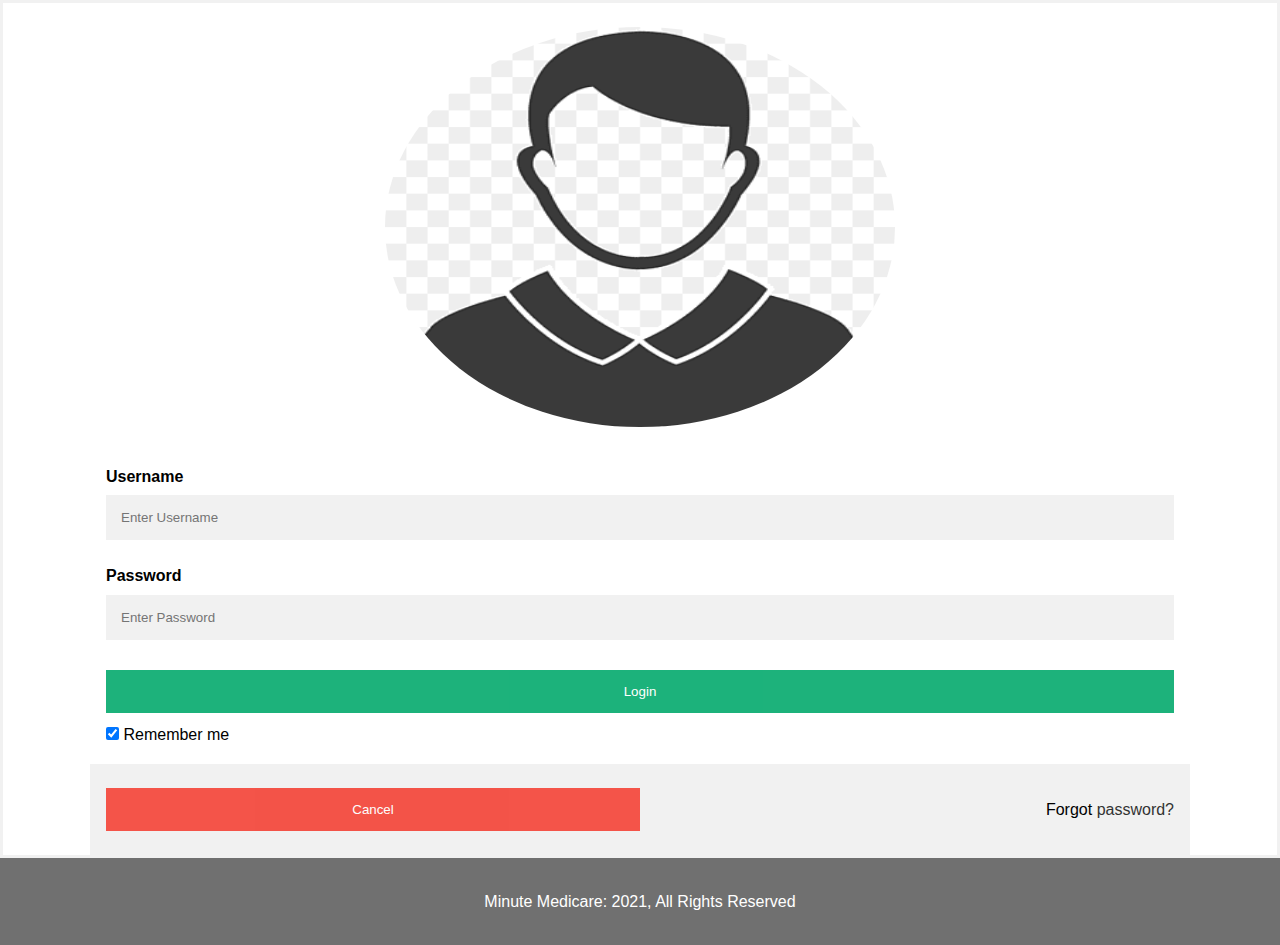
<file: login.html>
<!DOCTYPE html>
<html lang="en">
<head>
    <meta charset="UTF-8">
    <meta http-equiv="X-UA-Compatible" content="IE=edge">
    <meta name="viewport" content="width=device-width, initial-scale=1.0">

    <link rel="stylesheet" href="css/style.css">

    <title>Welcome TO Login</title>
</head>
<body>
     <form action="action_page.php" method="post">
        <div class="imgcontainer">
          <img src="/images/img_avtar2.png" width="10" height="400" alt="Avatar" class="avatar">
        </div>
      
        <div class="container">
          <label for="uname"><b>Username</b></label>
          <input type="text" placeholder="Enter Username" name="uname" required>
      
          <label for="psw"><b>Password</b></label>
          <input type="password" placeholder="Enter Password" name="psw" required>
      
          <button type="submit">Login</button>
          <label>
            <input type="checkbox" checked="checked" name="remember"> Remember me
          </label>
        </div>
      
        <div class="container" style="background-color:#f1f1f1">
          <button type="button" class="cancelbtn">Cancel</button>
          <span class="psw">Forgot <a href="#">password?</a></span>
        </div>
      </form>
    
      <footer id="main-footer">
        <p>Minute Medicare: 2021, All Rights Reserved</p>
    </footer>
</body>
</html>
</file>
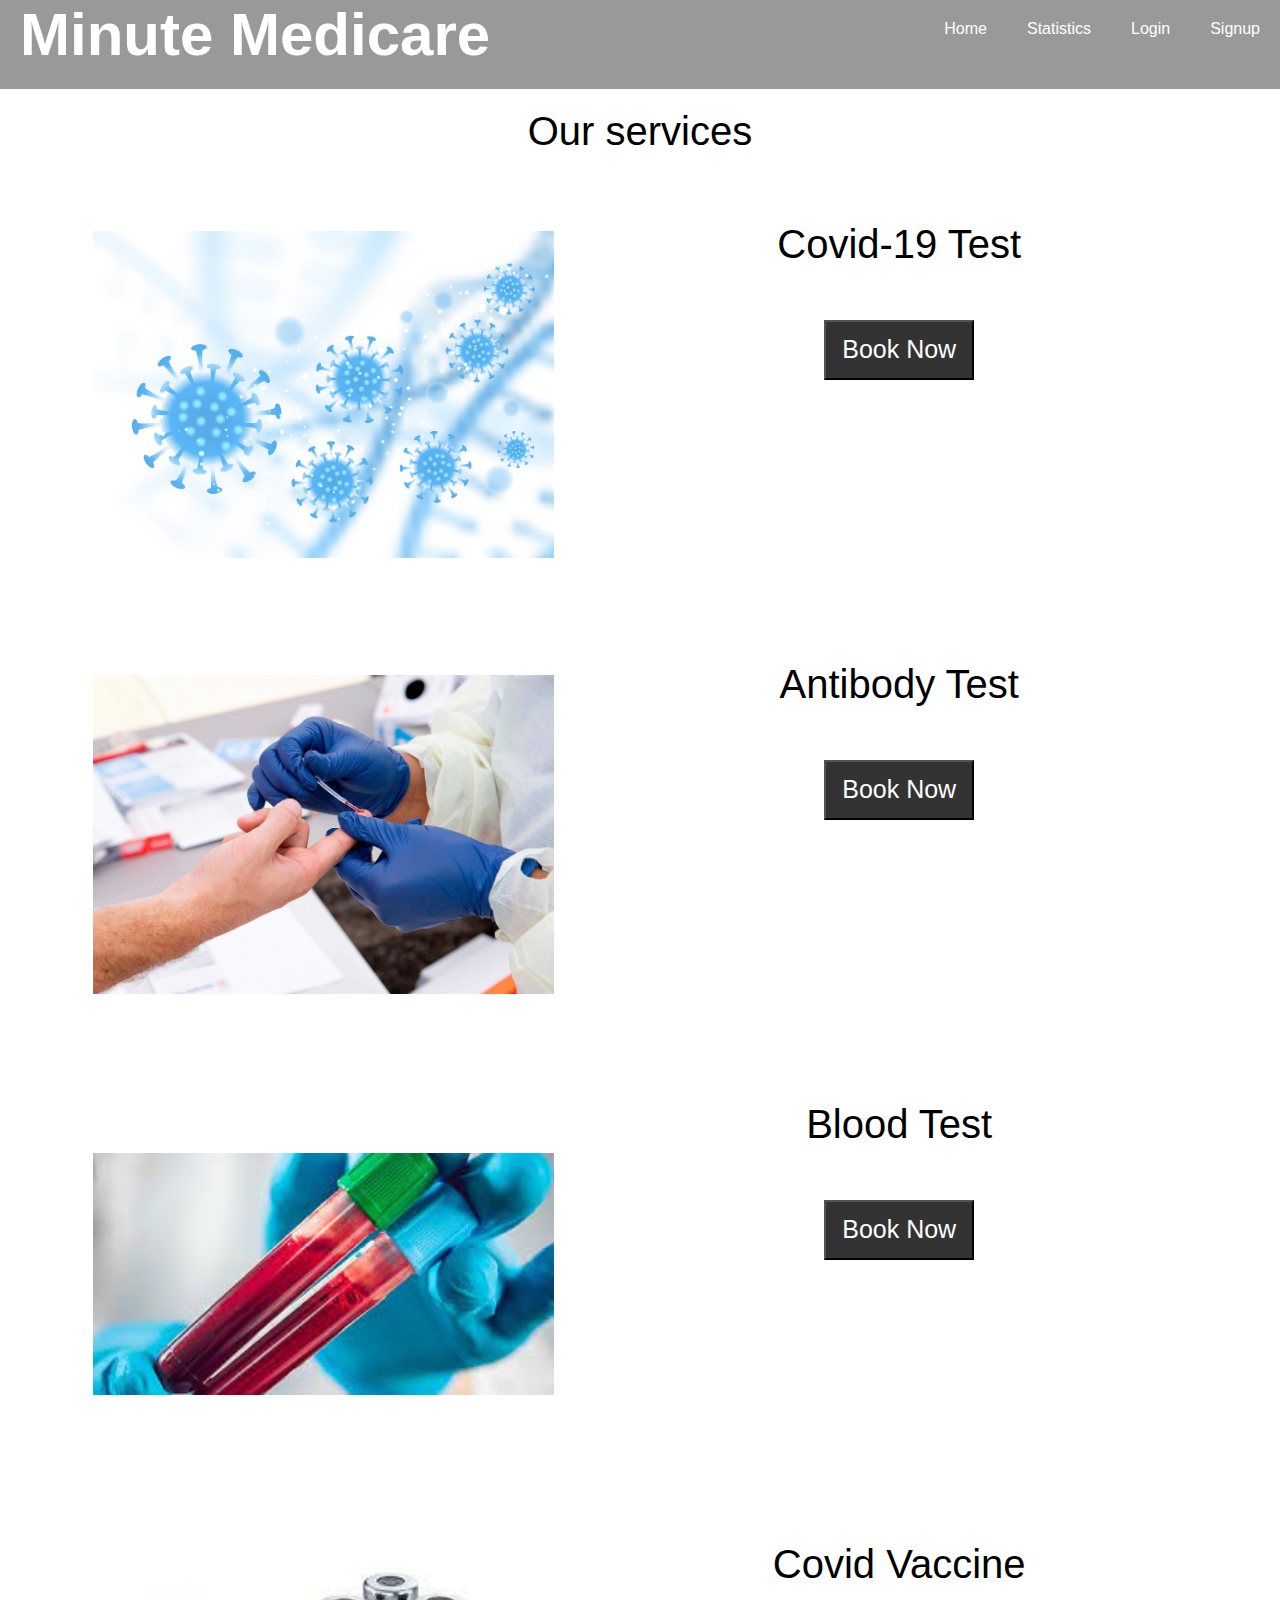
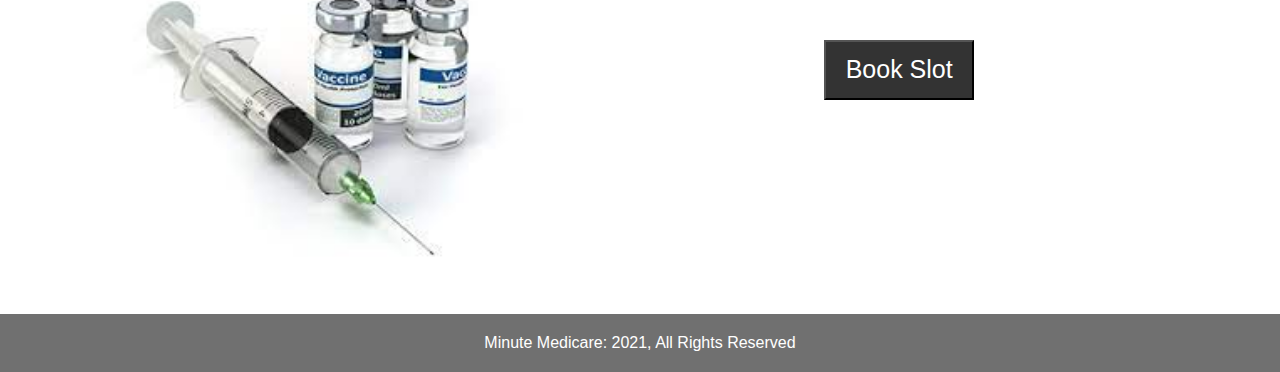
<file: services.html>
<!DOCTYPE html>
<html>
    <head>
        <title>Services</title>
        <link rel="stylesheet" href="services.css"/>
        <link rel="stylesheet" href="header_footer.css"/>
    </head>
    <body>
        <!-- html for header -->
        <nav id="navbar">
            <div class="container">
                <h1 class="logo"><a href="index.html">Minute Medicare</a></h1>
                <ul>
                    <li><a class="current" href="index.html">Home</a></li>
                    
                    
                    <li><a href="statistics.html">Statistics</a></li>
                    <li><a href="login.html">Login</a></li>
                    <li><a href="signup.html">Signup</a></li>
                </ul>
            </div>
        </nav>
        <!-- html for header ends -->

        <!-- service content starts -->
        <div class="main_content">
            <h1 style="font-size:40px; font-family: 'Segoe UI', Tahoma, Geneva, Verdana, sans-serif; font-weight: normal; text-align:center; margin-top:20px;" >Our services</h1>
            <div class="services">
                <div class="service_image one"></div>
                <div class="services_des">Covid-19 Test<br/>
                    <button class="service_btn">Book Now</button>
                </div>
            </div>
            <div class="services">
                <div class="service_image two"></div>
                <div class="services_des">Antibody Test<br/>
                    <button class="service_btn">Book Now</button>
                </div>
            </div>
            <div class="services">
                <div class="service_image three"></div>
                <div class="services_des ">Blood Test<br/>
                    <button class="service_btn">Book Now</button>
                </div>
            </div>
            <div class="services">
                <div class="service_image four"></div>
                <div class="services_des ">Covid Vaccine<br/>
                    <button class="service_btn">Book Slot</button>
                </div>
            </div>
        </div>

        <footer id="main-footer">
            <p>Minute Medicare: 2021, All Rights Reserved</p>
        </footer>
    </body>
</html>
</file>
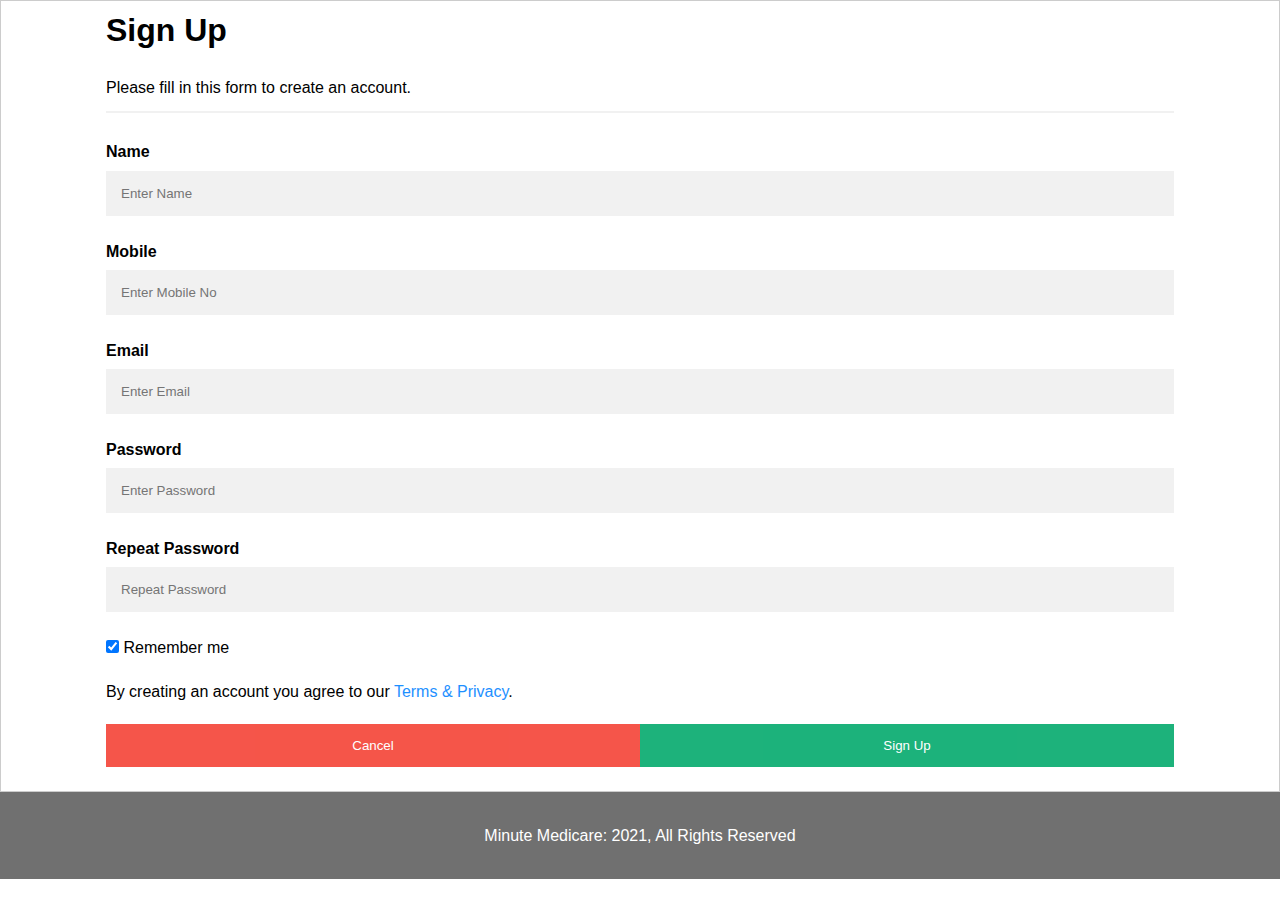
<file: signup.html>
<!DOCTYPE html>
<html lang="en">
<head>
    <meta charset="UTF-8">
    <meta http-equiv="X-UA-Compatible" content="IE=edge">
    <meta name="viewport" content="width=device-width, initial-scale=1.0">

    <link rel="stylesheet" href="css/style.css">

    <title>Welcome For SignUp</title>
</head>
<body>

    <form action="action_page.php" style="border:1px solid #ccc">
        <div class="container">
          <h1>Sign Up</h1>
          <p>Please fill in this form to create an account.</p>
          <hr>
      
          <label for="name"><b>Name</b></label>
          <input type="text" placeholder="Enter Name" name="name" required>

          <label for="mobile"><b>Mobile</b></label>
          <input type="text" placeholder="Enter Mobile No" name="mobile" required>

          <label for="email"><b>Email</b></label>
          <input type="text" placeholder="Enter Email" name="email" required>
      
          <label for="psw"><b>Password</b></label>
          <input type="password" placeholder="Enter Password" name="psw" required>
      
          <label for="psw-repeat"><b>Repeat Password</b></label>
          <input type="password" placeholder="Repeat Password" name="psw-repeat" required>
      
          <label>
            <input type="checkbox" checked="checked" name="remember" style="margin-bottom:15px"> Remember me
          </label>
      
          <p>By creating an account you agree to our <a href="#" style="color:dodgerblue">Terms & Privacy</a>.</p>
      
          <div class="clearfix">
            <button type="button" class="cancelbtn">Cancel</button>
            <button type="submit" class="signupbtn">Sign Up</button>
          </div>
        </div>
      </form>
    
      <footer id="main-footer">
        <p>Minute Medicare: 2021, All Rights Reserved</p>
    </footer>
</body>
</html>
</file>
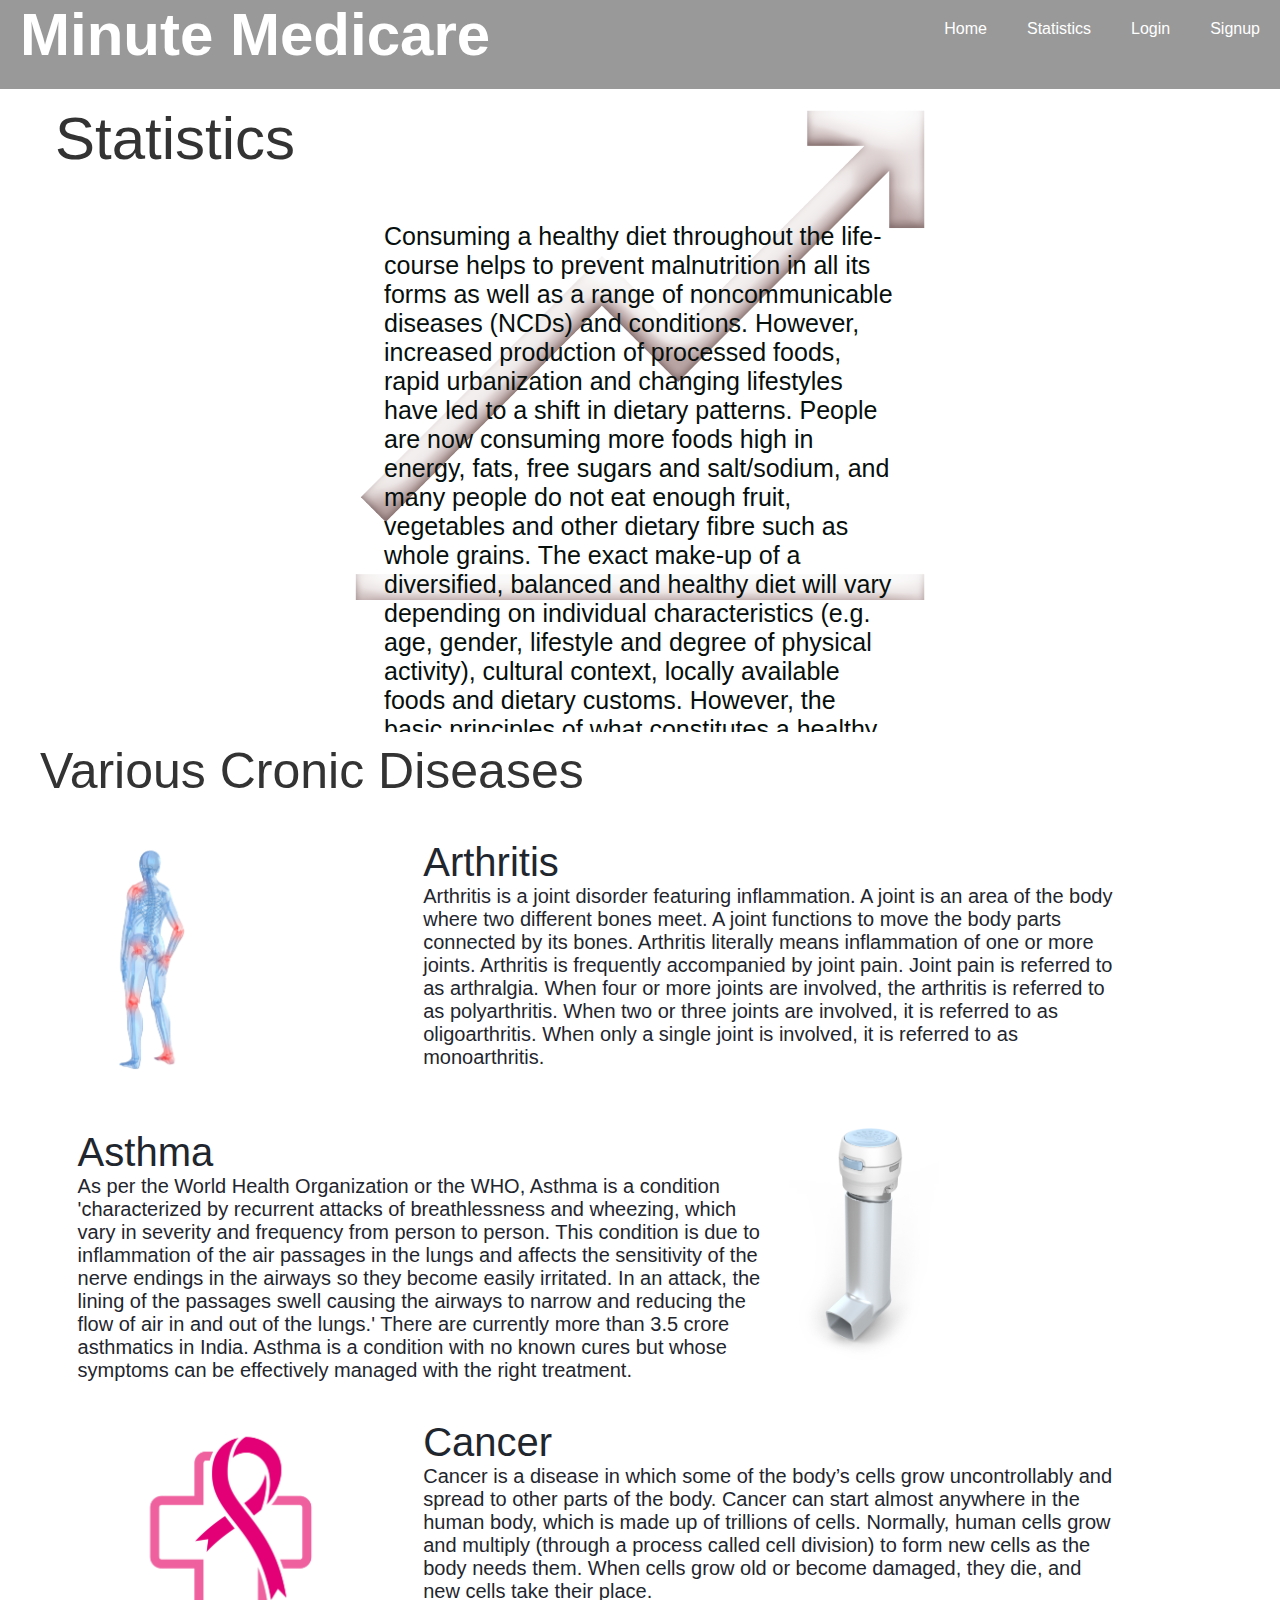
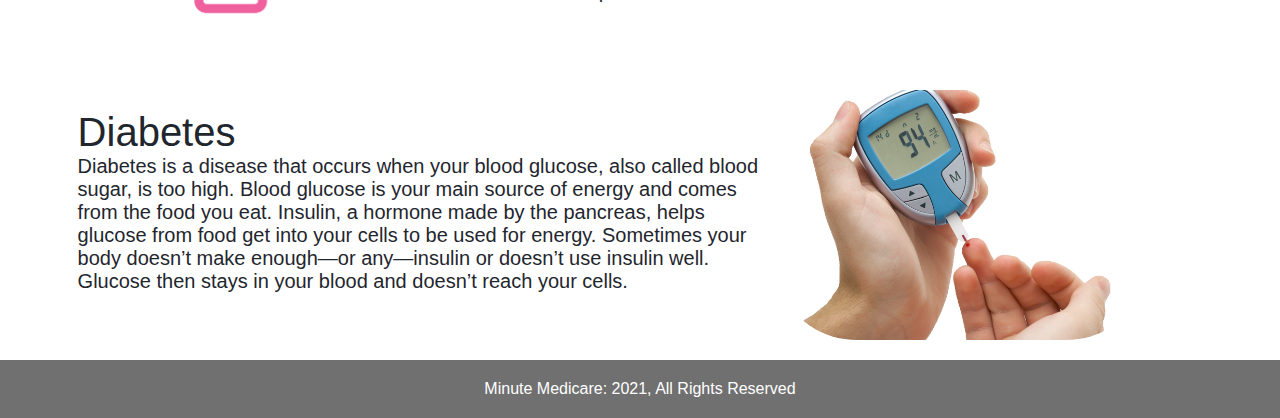
<file: statistics.html>
<html>
    <head>
        <title>Statistics</title>
        <link rel="stylesheet" href="statistics.css"/>
    </head>
    <body>
        <!-- html for header -->
        <div class="header_theme">
            <nav id="navbar">
                <div class="container">
                    <h1 class="logo"><a href="index.html">Minute Medicare</a></h1>
                    <ul>
                        <li><a class="current" href="index.html">Home</a></li>
                       
                        
                        <li><a href="statistics.html">Statistics</a></li>
                        
                        <li><a href="login.html">Login</a></li>
                        <li><a href="signup.html">Signup</a></li>
                    </ul>
                </div>
            </nav>
            <div class="stats">
                <div class="stats_heading">Statistics</div>
                <div class="stats_front">
                <div class="stats_description">Consuming a healthy diet throughout the life-course helps to prevent malnutrition in all its forms as well as a range of noncommunicable diseases (NCDs) and conditions. However, increased production of processed foods, rapid urbanization and changing lifestyles have led to a shift in dietary patterns. People are now consuming more foods high in energy, fats, free sugars and salt/sodium, and many people do not eat enough fruit, vegetables and other dietary fibre such as whole grains.

                    The exact make-up of a diversified, balanced and healthy diet will vary depending on individual characteristics (e.g. age, gender, lifestyle and degree of physical activity), cultural context, locally available foods and dietary customs. However, the basic principles of what constitutes a healthy diet remain the same.
                </div>
               
                </div>
        </div>
        <!-- html for header ends -->
       
        <div class="stats_main_content">
            <h1 class="stats_main_content_heading" style="font-weight: normal;">
               Various Cronic Diseases
            </h1>
            <div class="cronic_diseases_type">
                <div class="diseases_type_content">
                    <div class="diseases_type_content_image Arthritis_image">
                        <div class="diseases_type_content_image_link"><a href="Arthritis.html" target="_blank" class="diseases_type_content_image_link_a">Arthritis</a></div>
                    </div>
                    <div class="diseases_type_content_des"><h1 style="font-weight:normal;">Arthritis</h1>
                        Arthritis is a joint disorder featuring inflammation. A joint is an area of the body where two different bones meet. A joint functions to move the body parts connected by its bones. Arthritis literally means inflammation of one or more joints.

Arthritis is frequently accompanied by joint pain. Joint pain is referred to as arthralgia. When four or more joints are involved, the arthritis is referred to as polyarthritis. When two or three joints are involved, it is referred to as oligoarthritis. When only a single joint is involved, it is referred to as monoarthritis.
                    </div>
                </div>
                <div class="diseases_type_content">
                    
                    <div class="diseases_type_content_des"><h1 style="font-weight:normal;">Asthma</h1>
                        As per the World Health Organization or the WHO, Asthma is a condition 'characterized by recurrent attacks of breathlessness and wheezing, which vary in severity and frequency from person to person. This condition is due to inflammation of the air passages in the lungs and affects the sensitivity of the nerve endings in the airways so they become easily irritated. In an attack, the lining of the passages swell causing the airways to narrow and reducing the flow of air in and out of the lungs.' There are currently more than 3.5 crore asthmatics in India. Asthma is a condition with no known cures but whose symptoms can be effectively managed with the right treatment.
                    </div>
                    <div class="diseases_type_content_image Asthma_image">
                        <div class="diseases_type_content_image_link"><a href="asthma.html" class="diseases_type_content_image_link_a" target="_blank">Asthma</a></div>
                    </div>
                </div>
                <div class="diseases_type_content">
                    <div class="diseases_type_content_image cancer_image">
                        <div class="diseases_type_content_image_link"><a href="cancer.html" target="_blank" class="diseases_type_content_image_link_a">Cancer</a></div>
                    </div>
                    <div class="diseases_type_content_des"><h1 style="font-weight:normal;">Cancer</h1>
                        Cancer is a disease in which some of the body’s cells grow uncontrollably and spread to other parts of the body. 

Cancer can start almost anywhere in the human body, which is made up of trillions of cells. Normally, human cells grow and multiply (through a process called cell division) to form new cells as the body needs them. When cells grow old or become damaged, they die, and new cells take their place.
                    </div>
                </div>
                <div class="diseases_type_content">
                    
                    <div class="diseases_type_content_des"><h1 style="font-weight:normal;">Diabetes</h1>
                        Diabetes is a disease that occurs when your blood glucose, also called blood sugar, is too high. Blood glucose is your main source of energy and comes from the food you eat. Insulin, a hormone made by the pancreas, helps glucose from food get into your cells to be used for energy. Sometimes your body doesn’t make enough—or any—insulin or doesn’t use insulin well. Glucose then stays in your blood and doesn’t reach your cells.
                    </div>
                    <div class="diseases_type_content_image Diabetes_image">
                        <div class="diseases_type_content_image_link"><a href="diabetes.html" target="_blank" class="diseases_type_content_image_link_a">Diabetes</a></div>
                    </div>
                </div>
                
               
            </div>
        </div>
        <footer id="main-footer">
            <p>Minute Medicare: 2021, All Rights Reserved</p>
        </footer>

    </body>
</html>
</file>
<file: index.css>
*{
    padding: 0px;
    margin: 0px;
    text-decoration: none;
    text-decoration-color:none ;
    font-family: 'Segoe UI', Tahoma, Geneva, Verdana, sans-serif;
}



.header_theme{
    width:100%;
    height:600px;
    background-image: url('./images/theme_template.jpg');
    background-size: cover;
    background-position: center;
    background-repeat: no-repeat;
}

/* Navbar */
#navbar {
    background :rgba(51, 51, 51,.5);
    color : #fff;
    overflow : auto;
    transition:5s;
}
#navbar a{
    color:#fff;
}
#navbar .logo{
    float: left;
    font-size: 60px;
    margin-left: 20px;
    margin-bottom: 20px;
    padding: top 20px;
}
#navbar ul{
    list-style:none;
    float:right;
}
#navbar ul li{
    float:left;
}
#navbar ul li a{
    display:block;
    padding: 20px;
    text-align:center;
}
#navbar ul li a:hover{
    /* background:#444; */
    color:black;
    font-size: 20px;
    border-bottom: 2px solid black ;
}

@media  screen and (max-width:600px){
    #navbar ul li a:hover{
        font-size:15px;
        transition: .5s;
    }

    
}

.header_element{
    width: 35%;
    height: 250px;
    background-color: rgba(255,255,255,.6);
    margin-left: 5%;
    padding-top: 20px;
    padding:20px;
   
    
}

.header_element_title{

font-size: 50px;
font-weight: normal;
    font-size-adjust:auto;
    font-family:'Times New Roman', Times, serif;
    overflow-wrap: break-word;
    letter-spacing: 1px;
}

.header_element_app{
    font-size:20px;
    border-bottom:2px solid;
    cursor: pointer;
    transition: .6s;
}

.header_element_app:hover{

    /* font-weight:bold; */
    transition: .5s;
    font-size: 25px;


}

@media  screen and (max-width: 800px){
    .header_element{
        width: 80%;
    }
}


/* css for info */

.info{
    width: 100%;
    height:300px;
    /* background-color: red; */
    margin-top:-70px;
    display:flex;

    justify-content: space-evenly;
    align-items: center;
    margin-bottom: 70px;
}

.info_ele{
    width: 27%;
    height: 100%;
    background-color: rgba(51, 51, 51,.3);
    padding: 20px;
    background-size: cover;
    /* background-image: linear-gradient(0deg,white,black); */
}
.random{
font-size: 40px;
text-decoration: none;
text-decoration-color:black ;
transition:.5s;
/* text-align: left; */
}


.random:hover{
    /* text-align: center; */
    margin-left: 30px;
    transition:.7s;
    color: black;
    /* border-bottom: 1px solid; */
}

@media screen and (max-width: 768px) {
    .info{
        display: block;
        justify-content: center;
        height:auto;
    }

    .info_ele{
        width:80%;
        height: 350px;
        /* margin-left:5%; */
      
        box-shadow: 20px black;
        margin: auto;
        margin-bottom: 20px;
    }
}

/* background-image: url('./images/info/services.png'); */


/* css for info ends */
 

/* css for about starts */


.about{
    height:400px;
    width: 97%;
    /* background-color: black; */
    display:flex;
    justify-content: space-evenly;
    margin-top: 30px;
    padding: 20px;
}

.about_des{
    height:100%;
    width: 30%;
    /* background-color: red; */
   
    padding: 40px;
    padding-top: 0px;
    padding-bottom: 0px;
}

.about_image{
    height:100%;
    width: 55%;
    /* background-color: green; */
    background-image:url('images/about.jpeg');
    background-position: center center;
    background-size: contain;
    background-repeat: no-repeat;
}

.about_btn{

    margin-top:20px;
    height:50px;
    width: 120px;
    font-size:15px;
    background-color: rgba(51, 51, 51,1);
    color:white;
    cursor: pointer;
}

.about_btn:hover{
    background-color:white;
    color:rgba(51, 51, 51,1);
    border: 2px solid rgba(51, 51,51,1);
}

@media screen and (max-width:768px){
    .about{
        display: block;
        height:auto;
        overflow: hidden;
        padding: 0px;
        width:100%;
    }

    .about_des{
        width: 80%;
        margin: auto;
        padding: 0px;
        padding-bottom: 20px;
        height:auto;
    }

    .about_image{
        width: 100%;
        height:300px;
        overflow: hidden;
        margin: 0px;
        position:center;
        padding: 0px;
    }
}


    /* ontact Form */
    #contact-form .form-group {
        margin-bottom: 20px;
    }
    
    #contact-form label {
        display:block;
        margin-bottom:5px;
    
    }
    
    #contact-form input,
    #contact-form textarea {
        width:100%;
        padding:10px;
        border:1px #ddd solid;
    }
    
    #contact-form textarea {
        height:200px;
    }
    
    #contact-form input:focus
    #contact-form textarea:focus {
        outline: none;
        border-color:#f7c08a;
    }

 /* Footer */
 #main-footer {
    text-align: center;
    background:rgba(51, 51, 51,.7);
    color:#fff;
    padding:20px; 
}
</file>
<file: Arthritis.css>
*{
    padding: 0px;
    margin: 0px;
}
.Arthritis_heading{
    height:100px;
    overflow:hidden;
    width: 100%;
    display: flex;
    justify-content: flex-start;
    align-items: center;
    font-size: 45px;
    padding: 20px;
    padding-top: 0px;
    /* background-image: linear-gradient(0deg,rgba(255,255,255,1),rgba(0,0,0,.7)); */
}

.Arthritis_about{
    width: 90%;
    height:auto;
    /* background-color: red/; */
    font-size: 30px;
    margin-left: 20px;
    display: flex;
    justify-content: space-evenly;
    padding: 20px;
    overflow: hidden;
}




.facts{
    /* width:50%; */
    /* height: 500px; */
    /* background-image: url('images/arthritis/nine.jpg'); */
    /* background-color: red; */
    /* background-position: bottom; */
    /* background-position: left bottom; */
    margin: 20px;
    margin-left: 30px;
    overflow: hidden;
}


   



@media screen and (max-width: 800px){
    .Arthritis_about{
        width: 90%;
        display: block;
    }
    
    .facts{
        display: none;
    }
}

.recent_stats{
    width: 90%;
    height: auto;
    padding-left: 20px;
    padding-top: 20px;
    overflow: hidden;
}



.stats{
    margin-top:20px;
    margin:auto;
    height:600px;
    width: auto;

    background-size:contain;
    background-position: center center;
    background-repeat: no-repeat;
    margin: 25px;
    border-bottom: 1px solid;
    border-left: 1px solid;
    overflow: hidden;
}
   

.one{
    background-image: url('images/arthritis/one.png');
    background-position: center;
}

.two{
    background-image: url('images/arthritis/two.png');
    height:300px;
    background-position: left;
}

.three{
    background-image: url('images/arthritis/three.png');
    background-position: left;
}

.four{
    background-image: url('images/arthritis/four.png');
}

.five{
    background-image: url('images/arthritis/five.jpg');
    background-position: left;
}

.six{
    background-image: url('images/arthritis/six.jpg');
    background-position: left;
}

.seven{
    background-image: url('images/arthritis/seven.jpg');
}

.eight{
    background-image: url('images/arthritis/eight.jpg');
    /* border-bottom: 0px; */
    margin-bottom: 50px;
}

.ten{
    background-image: url('images/arthritis/ten.png');
    background-position: left;

}





@media  screen and (max-width:600px){
    .stats{
        height:200px;
      
}
}
 /* Footer */
 #main-footer {
    text-align: center;
    background:rgba(51, 51, 51,.7);
    color:#fff;
    padding:20px; 
}
</file>
<file: header_footer.css>
*{
    padding: 0px;
    margin: 0px;
    text-decoration: none;
    text-decoration-color:none ;
    font-family: 'Segoe UI', Tahoma, Geneva, Verdana, sans-serif;
}

/* css for header */



.header_theme{
    width:100%;
    height:600px;
    background-image: url('./images/info/stats.png');
    background-size: contain;
    background-position: center;
    background-repeat: no-repeat;
    background-position:center 60px ;
}

/* Navbar */
#navbar {
    background :rgba(51, 51, 51,.5);
    color : #fff;
    overflow : auto;
    transition:5s;
}
#navbar a{
    color:#fff;
}
#navbar .logo{
    float: left;
    font-size: 60px;
    margin-left: 20px;
    margin-bottom: 20px;
    padding: top 20px;
}
#navbar ul{
    list-style:none;
    float:right;
}
#navbar ul li{
    float:left;
}
#navbar ul li a{
    display:block;
    padding: 20px;
    text-align:center;
}
#navbar ul li a:hover{
    /* background:#444; */
    color:black;
    font-size: 20px;
    border-bottom: 2px solid black ;
}

@media  screen and (max-width:600px){
    #navbar ul li a:hover{
        font-size:15px;
        transition: .5s;
    }

    
}

/* css for header ends */
 /* Footer */
 #main-footer {
    text-align: center;
    background:rgba(51, 51, 51,.7);
    color:#fff;
    padding:20px; 
}
</file>
<file: cancer.css>
*{
    padding: 0px;
    margin: 0px;
}
.Arthritis_heading{
    height:100px;
    overflow:hidden;
    width: 100%;
    display: flex;
    justify-content: flex-start;
    align-items: center;
    font-size: 45px;
    padding: 20px;
    padding-top: 0px;
    /* background-image: linear-gradient(0deg,rgb/a(255,255,255,1),rgba(0,0,0,.7)); */
}

.Arthritis_about{
    width: 90%;
    height:auto;
    /* background-color: red/; */
    font-size: 30px;
    margin-left: 20px;
    display: flex;
    justify-content: space-evenly;
    padding: 20px;
    overflow: hidden;
}




.facts{
    /* width:50%; */
    /* height: 500px; */
    /* background-image: url('images/arthritis/nine.jpg'); */
    /* background-color: red; */
    /* background-position: bottom; */
    /* background-position: left bottom; */
    margin: 20px;
    margin-left: 30px;
    overflow: hidden;
    /* background-color: red; */
}

.list_item{
    margin-top:10px ;
}


   



@media screen and (max-width: 800px){
    .Arthritis_about{
        width: 90%;
        display: block;
    }   
}

.recent_stats{
    width: 90%;
    height: auto;
    padding-left: 20px;
    padding-top: 20px;
    overflow: hidden;
}



.stats{
    margin-top:20px;
    margin:auto;
    height:600px;
    width: auto;

    background-size:contain;
    background-position: center center;
    background-repeat: no-repeat;
    margin: 25px;
    /* border-bottom: 1px solid; */
    border-left: 1px solid;
    overflow: hidden;
}
   

.one{
    background-image: url('images/cancer/one.png');
    background-position: center;
}

.two{
    background-image: url('images/cancer/two.jpg');
    height:300px;
    background-position: left;
}

.three{
    background-image: url('images/cancer/three.jpg');
    background-position: left;
}

.four{
    background-image: url('images/cancer/four.png');
}

/* .five{
    background-image: url('images/asthma/five.png');
    background-position: left;
} */

.six{
    background-image: url('images/cancer/five.jpg');
    background-position: left;
}

.seven{
    background-image: url('images/cancer/seven.jpg');
}

.eight{
    background-image: url('images/cancer/eight.png');
    /* border-bottom: 0px; */
    margin-bottom: 50px;
}

.ten{
    background-image: url('images/cancer/six.jpg');
    background-position: left;

}




@media  screen and (max-width:600px){
    .stats{
        height:200px;
      
}
}
 /* Footer */
 #main-footer {
    text-align: center;
    background:rgba(51, 51, 51,.7);
    color:#fff;
    padding:20px; 
}
</file>
<file: diabetes.css>
*{
    padding: 0px;
    margin: 0px;
    text-decoration: none;
    text-decoration-color:none ;
    font-family: 'Segoe UI', Tahoma, Geneva, Verdana, sans-serif;
}

/* css for header */




.Arthritis_heading{
    height:100px;
    overflow:hidden;
    width: 100%;
    display: flex;
    justify-content: flex-start;
    align-items: center;
    font-size: 45px;
    padding: 20px;
    padding-top: 0px;

}


.Arthritis_about{
    width: 90%;
    height:auto;
    /* background-color: red/; */
    font-size: 30px;
    margin-left: 20px;
    display: flex;
    justify-content: space-evenly;
    padding: 20px;
    overflow: hidden;
}




.facts{
    /* width:50%; */
    /* height: 500px; */
    /* background-image: url('images/arthritis/nine.jpg'); */
    /* background-color: red; */
    /* background-position: bottom; */
    /* background-position: left bottom; */
    margin: 20px;
    margin-left: 30px;
    overflow: hidden;
    /* background-color: red; */
}

.list_item{
    margin-top:10px ;
}


   



@media screen and (max-width: 800px){
    .Arthritis_about{
        width: 90%;
        display: block;
    }   
}

.recent_stats{
    width: 90%;
    height: auto;
    padding-left: 20px;
    padding-top: 20px;
    overflow: hidden;
}



.stats{
    margin-top:20px;
    margin:auto;
    height:600px;
    width: auto;

    background-size:contain;
    background-position: center center;
    background-repeat: no-repeat;
    margin: 25px;
    /* border-bottom: 1px solid; */
    border-left: 1px solid;
    overflow: hidden;
}
   

.one{
    background-image: url('images/diabetes/gr1_lrg.jpg');
    background-position: center;
}

.two{
    background-image: url('images/diabetes/two.jpeg');
    height:300px;
    background-position: left;
}

.three{
    background-image: url('images/diabetes/three.jpg');
    background-position: left;
}

.four{
    background-image: url('images/diabetes/three.jpg');
}

/* .five{
    background-image: url('images/asthma/five.png');
    background-position: left;
} */

.six{
    background-image: url('images/diabetes/four.jpg');
    background-position: left;
}

.seven{
    background-image: url('images/diabetes/five.jpg');
}

.eight{
    background-image: url('images/diabetes/six.jpg');
    margin-bottom: 50px;
}

.ten{
    background-image: url('images/diabetes/seven.jpg');
    background-position: left;

}



@media  screen and (max-width:800px){
    .stats{height:200px;}
}
 /* Footer */
 #main-footer {
    text-align: center;
    background:rgba(51, 51, 51,.7);
    color:#fff;
    padding:20px; 
}
</file>
<file: services.css>
*{
    padding: 0px;
    margin:0px;
}

.main_content{
    display: block;
    justify-content: center;
    align-items:center;
    flex-wrap: nowrap;
}

.services{
    width: 90%;
    position: center;
    height: 400px;
    /* background-color:red; */
    margin: auto;
    margin-top: 40px;
    display: flex;
    justify-content: space-around;

}

.service_image{
    width: 40%;
    height: 100%;
   
    background-position: center center;
    background-size: contain;
    background-repeat: no-repeat;
}

.one{
    background-image: url('images/services/12124.jpg');
}

.two{
    background-image: url('images/services/antibody.jpg');
}

.three{
    background-image: url('images/services/blood.jpeg');
}

.four{
    background-image: url('images/services/covid_vaccine.jpg');
}

.services_des{
    width: 30%;
    height:100%;
    /* background-color: black; */
    padding-left: 10%;
    padding-right: 10%;
    color: black;
    font-family: 'Segoe UI', Tahoma, Geneva, Verdana, sans-serif;
    font-size:40px;
    display:block;
    font-weight: normal;
    text-align: center;
    line-height:100px;
}

.service_btn{
    width:150px;
    height: 60px;
    position:left;
    font-size: 25px;
    color: white;
    background-color:rgba(51,51,51,1);
    font-family: 'Segoe UI', Tahoma, Geneva, Verdana, sans-serif;
    font-weight: line;
    transition: .4s;
    cursor: pointer;
}

.service_btn:hover{
    background-color:white;
    color: rgba(51,51,51,1);
    border:1px solid black;
    transition: .4s;
}

@media screen and (max-width:800px) {

    .services{
        /* width:100%; */
        display: block;
        height:auto;
    }


    .service_image{
        width:80%;
        height:300px;
        margin: auto;
    }

    .services_des{
        font-size:20px;
        line-height:50px;
        position: left;
    }
}
 /* Footer */
 #main-footer {
    text-align: center;
    background:rgba(51, 51, 51,.7);
    color:#fff;
    padding:20px; 
}
</file>
<file: statistics.css>
*{
    padding: 0px;
    margin: 0px;
    text-decoration: none;
    text-decoration-color:none ;
    font-family: 'Segoe UI', Tahoma, Geneva, Verdana, sans-serif;
}

/* css for header */



.header_theme{
    width:100%;
    height:600px;
    background-image: url('./images/info/stats.png');
    background-size: contain;
    background-position: center;
    background-repeat: no-repeat;
    background-position:center 60px ;
}

/* Navbar */
#navbar {
    background :rgba(51, 51, 51,.5);
    color : #fff;
    overflow : auto;
    transition:5s;
}
#navbar a{
    color:#fff;
}
#navbar .logo{
    float: left;
    font-size: 60px;
    margin-left: 20px;
    margin-bottom: 20px;
    padding: top 20px;
}
#navbar ul{
    list-style:none;
    float:right;
}
#navbar ul li{
    float:left;
}
#navbar ul li a{
    display:block;
    padding: 20px;
    text-align:center;
}
#navbar ul li a:hover{
    /* background:#444; */
    color:black;
    font-size: 20px;
    border-bottom: 2px solid black ;
}

@media  screen and (max-width:600px){
    #navbar ul li a:hover{
        font-size:15px;
        transition: .5s;
    }

    
}

/* css for header ends */

.stats{
    height: auto;
    width: 100%;
    /* background-image: url('./images/stats_back.jpg'); */
    background-repeat: no-repeat;
    background-size: cover;
    overflow: hidden;
}

.stats_heading{
width: 100%;
margin-left: 30px;
/* height: 15%; */
/* background-color: red; */
font-size: 60px;
font-family: 'Segoe UI', Tahoma, Geneva, Verdana, sans-serif;
color: rgba(51, 51, 51,1);
font-weight:normal;
padding-top: 15px;
padding-left: 25px;
padding-bottom: 15px;

}

.stats_front{
    width: 100%;
    height: 80%;
    display: flex;
    padding-top:5%;
    /* padding-left:5%; */
    justify-content: space-around;

    /* background-color: black; */
}

.stats_description{
    /* background-color: rgba(0,0,0,.6); */
    /* margin-top: 5%;
    margin-left: 5%; */
    padding:10px;
    font-size:25px;
    color:#070f0d;
    width: 40%;
    height:auto;
    margin-bottom: 25px;
    margin-top: -40px;

    font-weight: lighter;
    position: left;
}

/* .stats_collage{
    height:80%;
    width:40%;
    /* background-image: url('./images/asthma.webp'); */
    /* background-color:red; */
    /* animation: stats_collage 5s 1s 3; */



@media screen  and (max-width:800px){
    .stats{
        /* background-repeat:repeat; */
        /* background-size: contain; */
        /* height:contain; */
        height: auto ;
        background-image: none  ;
        background-image: linear-gradient(0deg, rgba(255,255,255,1),rgba(0,0,0,1));
        overflow: hidden;
        }
        .stats_description{
        margin-bottom: 10px;
        }
}

@media screen and (max-width:600px) {
   

    .stats_front{
        display:block;
    }
    .stats_heading{
        font-size:50px;
        /* height:60px; */
    }

    .stats_description
    {
        width: 90%;
        padding: 0;
        height: auto;
        margin: auto;
       
        padding: 5px;
    }

    .stats_collage{
        margin: auto;
        width: 90%;
        height: 400px;
        margin-top: 20px;
    }
}

.stats_main_content{
    height:auto;
    width: 100%;
    /* background-color:black; */
    /* background-image: linear-gradient(270deg,rgba(255,255,255,1),rgba(0,0,0,1)); */
    display: block;
    justify-content: center;
    align-items: flex-start;
    overflow:hidden;
}

.stats_main_content_heading{
    color:rgba(51, 51, 51,1);
    font-size:50px;
    /* justify-self: center; */
    /* align-self: center; */
     margin-top: 10px;
     margin-left: 40px;
    font-family: 'Lucida Sans', 'Lucida Sans Regular', 'Lucida Grande', 'Lucida Sans Unicode', Geneva, Verdana, sans-serif;
}

.stats_main_content:hover {
    font-size:70px;
}

.cronic_diseases_type{
height:auto;
width:100%;
}

.diseases_type_content{
    height: 250px;
    width: 90%;
    /* background-col/or: red; */
    padding: 20px;
    display:flex;
    justify-content: center;
}

.diseases_type_content_image{
    height:100%;
    width: 30%;
    /* background-color:green; */
    border-radius: 20%;
    
    background-size: cover;
    display: flex;
    align-items: flex-end;
}

.Arthritis_image{
    background-image: url('images/arthritis.png');
    background-size: contain;
    background-repeat: no-repeat;
}

.Asthma_image{
    background-image: url('images/asthma.png');
    background-size: contain;
    background-repeat: no-repeat;

}

.cancer_image{
    background-image: url('images/cancer_TEMPLATE.png');
    background-position: center center;
}

.Diabetes_image{
    background-image: url('images/pngwing.com.png');
    background-position: center center;

}

.Cystic_Fibrosis_image{
    background-image: url('images/png-clipart-knee-pain-arthritic-pain-knee-arthritis-joint-arthritis-arm-symptom-thumbnail.png');
}

.diseases_type_content_image_link{
    height:20%;
    width: 100%;
    /* background-color:gre/y; */
    display: flex;
    align-items: center;
    justify-content: center; 
    font-size: 30px; 

}

.diseases_type_content_image_link_a{
    text-decoration: none;
    color: transparent;
    
}

.diseases_type_content_des{
    width:60%;
    height:80%;
    /* background-color: #71a948; */
    padding: 20px;
    color: #1f262e;
    font-size: 20px;
}


.diseases_type_content:hover .diseases_type_content_des h1 {
    font-size:70px;
}

.diseases_type_content:hover .diseases_type_content_image_link_a{
    /* color: #1f262e; */
}


@media screen and (max-width:700px) {
    .diseases_type_content_des
    {
        display:none;
    }

    .diseases_type_content_image{
        width:100%;
    }

    .stats_main_content_heading{
        font-size: 30px;
    }
}
 /* Footer */
 #main-footer {
    text-align: center;
    background:rgba(51, 51, 51,.7);
    color:#fff;
    padding:20px; 
}
</file>
<file: css/style.css>
/* Reset */
* {
    margin: 0;
    padding: 0;
    box-sizing: border-box;
    }
    
    /* Main Styling */
    html,body {
        font-family:'Segoe UI', Tahoma, Geneva, Verdana, sans-serif;
        line-height: 1.7em;
    }
    
    a {
        color: #333;
        text-decoration: none;
    }
    
    h1, h2, h3 {
      padding-bottom: 20px;
    }
    
    p{
        margin: 10px 0;
    }
    
    /* Utility classes */
    .container {
       margin:auto;
       max-width: 1100px; 
       overflow:auto;
       padding:0 20px;
    }
    
    .text-primary {
        color: #f7c08a;
    }
    
    .lead {
        font-size: 20px;
    }
    
    .btn{
        display: inline-block;
        font-size:18px;
        color:#fff;
        background:#333;
        padding: 13px  20px;
        border:none;
        cursor: pointer;
    }
    
    .btn:hover {
        background: #f7c08a;
        color:#333;
    }
    
    .btn-light{
        background: #f4f4f4;
        color:#333;
    }
    
    .bg-dark {
        background:#333;
        color:#fff;
    }
    
    .bg-light {
        background:#f4f4f4;
        color:#333;
    }
    
    .bg-primary {
        background:#f7c08a;
        color:#333;
    }
    
    .clr {
        clear: both;
    }
    
    .l-heading{
        font-size: 40px;
        line-height:1.2;
    }
    
    /* Padding */
    .py-1 {
        padding:10px  0;
    }
    .py-2 {
        padding:20px  0;
    }
    .py-3 {
        padding:30px  0;
    }
    
    /* Navbar */
    #navbar {
        background :  #333;
        color : #fff;
        overflow : auto;
    }
    #navbar a{
        color:#fff;
    }
    #navbar .logo{
        float: left;
        padding: top 20px;
    }
    #navbar ul{
        list-style:none;
        float:right;
    }
    #navbar ul li{
        float:left;
    }
    #navbar ul li a{
        display:block;
        padding: 20px;
        text-align:center;
    }
    #navbar ul li a:hover,
    #navbar ul li a:current{
        background:#444;
        color:#f7c08a;
    }

    input[type=text] {
      width: 130px;
      -webkit-transition: width 0.4s ease-in-out;
      transition: width 0.4s ease-in-out;
    }
    
    /* When the input field gets focus, change its width to 100% */
    input[type=text]:focus {
      width: 100%;
    }


    
    /* Home Info */
    #home-info{
        height: 450px;
    }
    #home-info .info-img{
        float: left;
        width:50%;
        background:url('../images/photo-1.jpg') no-repeat;
        min-height: 100%;
    }
    #home-info .info-content{
        float:right;
        width:50%;
        height:100%;
        text-align:center;
        padding:50px  30px;
        overflow:hidden;
    }
    #home-info .info-content p{
        padding-bottom:30px;
    }
    /* Features */
    .box{
        float:left;
        width:33.3%;
        padding :50px;
        text-align:center;
        
    }
    
    .box i{
        margin-bottom:10px;
    }
    
    
    /*Contact Form */
    #contact-form .form-group {
        margin-bottom: 20px;
    }
    
    #contact-form label {
        display:block;
        margin-bottom:5px;
    
    }
    
    #contact-form input,
    #contact-form textarea {
        width:100%;
        padding:10px;
        border:1px #ddd solid;
    }
    
    #contact-form textarea {
        height:200px;
    }
    
    #contact-form input:focus
    #contact-form textarea:focus {
        outline: none;
        border-color:#f7c08a;
    }


  

    /* Bordered form */
form {
    border: 3px solid #f1f1f1;
  }
  
  /* Full-width inputs */
  input[type=text], input[type=password] {
    width: 100%;
    padding: 12px 20px;
    margin: 8px 0;
    display: inline-block;
    border: 1px solid #ccc;
    box-sizing: border-box;
  }
  
  /* Set a style for all buttons */
  button {
    background-color: #04AA6D;
    color: white;
    padding: 14px 20px;
    margin: 8px 0;
    border: none;
    cursor: pointer;
    width: 100%;
  }
  
  /* Add a hover effect for buttons */
  button:hover {
    opacity: 0.8;
  }
  
  /* Extra style for the cancel button (red) */
  .cancelbtn {
    width: auto;
    padding: 10px 18px;
    background-color: #f44336;
  }
  
  /* Center the avatar image inside this container */
  .imgcontainer {
    text-align: center;
    margin: 24px 0 12px 0;
  }
  
  /* Avatar image */
  img.avatar {
    width: 40%;
    border-radius: 50%;
  }
  
  /* Add padding to containers */
  .container {
    padding: 16px;
  }
  
  /* The "Forgot password" text */
  span.psw {
    float: right;
    padding-top: 16px;
  }
  
  /* Change styles for span and cancel button on extra small screens */
  @media screen and (max-width: 300px) {
    span.psw {
      display: block;
      float: none;
    }
    .cancelbtn {
      width: 100%;
    }
  }


  * {box-sizing: border-box}

/* Full-width input fields */
  input[type=text], input[type=password] {
  width: 100%;
  padding: 15px;
  margin: 5px 0 22px 0;
  display: inline-block;
  border: none;
  background: #f1f1f1;
}

input[type=text]:focus, input[type=password]:focus {
  background-color: #ddd;
  outline: none;
}

hr {
  border: 1px solid #f1f1f1;
  margin-bottom: 25px;
}

/* Set a style for all buttons */
button {
  background-color: #04AA6D;
  color: white;
  padding: 14px 20px;
  margin: 8px 0;
  border: none;
  cursor: pointer;
  width: 100%;
  opacity: 0.9;
}

button:hover {
  opacity:1;
}

/* Extra styles for the cancel button */
.cancelbtn {
  padding: 14px 20px;
  background-color: #f44336;
}

/* Float cancel and signup buttons and add an equal width */
.cancelbtn, .signupbtn {
  float: left;
  width: 50%;
}

/* Add padding to container elements */
.container {
  padding: 16px;
}

/* Clear floats */
.clearfix::after {
  content: "";
  clear: both;
  display: table;
}

/* Change styles for cancel button and signup button on extra small screens */
@media screen and (max-width: 300px) {
  .cancelbtn, .signupbtn {
    width: 100%;
  }
}



    
    /* Footer */
    #main-footer {
        text-align: center;
        background: rgba(51, 51, 51,.7);
        color:#fff;
        padding:20px; 
    }

    *{
      padding: 0px;
      margin: 0px;
      text-decoration: none;
      text-decoration-color:none ;
      font-family: 'Segoe UI', Tahoma, Geneva, Verdana, sans-serif;
  }
  
  
  
  .header_theme{
      width:100%;
      height:600px;
      background-image: url('./images/theme_template.jpg');
      background-size: cover;
      background-position: center;
      background-repeat: no-repeat;
  }
  
  /* Navbar */
  #navbar {
      background :rgba(51, 51, 51,.5);
      color : #fff;
      overflow : auto;
      transition:5s;
  }
  #navbar a{
      color:#fff;
  }
  #navbar .logo{
      float: left;
      font-size: 60px;
      margin-left: 20px;
      margin-bottom: 20px;
      padding: top 20px;
  }
  #navbar ul{
      list-style:none;
      float:right;
  }
  #navbar ul li{
      float:left;
  }
  #navbar ul li a{
      display:block;
      padding: 20px;
      text-align:center;
  }
  #navbar ul li a:hover{
      /* background:#444; */
      color:black;
      font-size: 20px;
      border-bottom: 2px solid black ;
  }
  
  @media  screen and (max-width:600px){
      #navbar ul li a:hover{
          font-size:15px;
          transition: .5s;
      }
  
      
  }
  
  .header_element{
      width: 35%;
      height: 250px;
      background-color: rgba(255,255,255,.6);
      margin-left: 5%;
      padding-top: 20px;
      padding:20px;
     
      
  }
  
  .header_element_title{
  
  font-size: 50px;
  font-weight: normal;
      font-size-adjust:auto;
      font-family:'Times New Roman', Times, serif;
      overflow-wrap: break-word;
      letter-spacing: 1px;
  }
  
  .header_element_app{
      font-size:20px;
      border-bottom:2px solid;
      cursor: pointer;
      transition: .6s;
  }
  
  .header_element_app:hover{
  
      /* font-weight:bold; */
      transition: .5s;
      font-size: 25px;
  
  
  }
  
  @media  screen and (max-width: 800px){
      .header_element{
          width: 80%;
      }
  }
  
  
  /* css for info */
  
  .info{
      width: 100%;
      height:300px;
      /* background-color: red; */
      margin-top:-70px;
      display:flex;
  
      justify-content: space-evenly;
      align-items: center;
      margin-bottom: 70px;
  }
  
  .info_ele{
      width: 27%;
      height: 100%;
      background-color: rgba(51, 51, 51,.3);
      padding: 20px;
      background-size: cover;
      /* background-image: linear-gradient(0deg,white,black); */
  }
  .random{
  font-size: 40px;
  text-decoration: none;
  text-decoration-color:black ;
  transition:.5s;
  /* text-align: left; */
  }
  
  
  .random:hover{
      /* text-align: center; */
      margin-left: 30px;
      transition:.7s;
      color: black;
      /* border-bottom: 1px solid; */
  }
  
  @media screen and (max-width: 768px) {
      .info{
          display: block;
          justify-content: center;
          height:auto;
      }
  
      .info_ele{
          width:80%;
          height: 350px;
          /* margin-left:5%; */
        
          box-shadow: 20px black;
          margin: auto;
          margin-bottom: 20px;
      }
  }
  
  /* background-image: url('./images/info/services.png'); */
  
  
  /* css for info ends */
   
  
  /* css for about starts */
  
  
  .about{
      height:400px;
      width: 97%;
      /* background-color: black; */
      display:flex;
      justify-content: space-evenly;
      margin-top: 30px;
      padding: 20px;
  }
  
  .about_des{
      height:100%;
      width: 30%;
      /* background-color: red; */
     
      padding: 40px;
      padding-top: 0px;
      padding-bottom: 0px;
  }
  
  .about_image{
      height:100%;
      width: 55%;
      /* background-color: green; */
      background-image:url('images/about.jpeg');
      background-position: center center;
      background-size: contain;
      background-repeat: no-repeat;
  }
  
  .about_btn{
  
      margin-top:20px;
      height:50px;
      width: 120px;
      font-size:15px;
      background-color: rgba(51, 51, 51,1);
      color:white;
      cursor: pointer;
  }
  
  .about_btn:hover{
      background-color:white;
      color:rgba(51, 51, 51,1);
      border: 2px solid rgba(51, 51,51,1);
  }
  
  @media screen and (max-width:768px){
      .about{
          display: block;
          height:auto;
          overflow: hidden;
          padding: 0px;
          width:100%;
      }
  
      .about_des{
          width: 80%;
          margin: auto;
          padding: 0px;
          padding-bottom: 20px;
          height:auto;
      }
  
      .about_image{
          width: 100%;
          height:300px;
          overflow: hidden;
          margin: 0px;
          position:center;
          padding: 0px;
      }
  }




  /* css for header */



.header_theme{
    width:100%;
    height:600px;
    background-image: url('./images/info/stats.png');
    background-size: contain;
    background-position: center;
    background-repeat: no-repeat;
    background-position:center 60px ;
}

/* Navbar */
#navbar {
    background :rgba(51, 51, 51,.5);
    color : #fff;
    overflow : auto;
    transition:5s;
}
#navbar a{
    color:#fff;
}
#navbar .logo{
    float: left;
    font-size: 60px;
    margin-left: 20px;
    margin-bottom: 20px;
    padding: top 20px;
}
#navbar ul{
    list-style:none;
    float:right;
}
#navbar ul li{
    float:left;
}
#navbar ul li a{
    display:block;
    padding: 20px;
    text-align:center;
}
#navbar ul li a:hover{
    /* background:#444; */
    color:black;
    font-size: 20px;
    border-bottom: 2px solid black ;
}

@media  screen and (max-width:600px){
    #navbar ul li a:hover{
        font-size:15px;
        transition: .5s;
    }

    
}

/* css for header ends */
</file>
